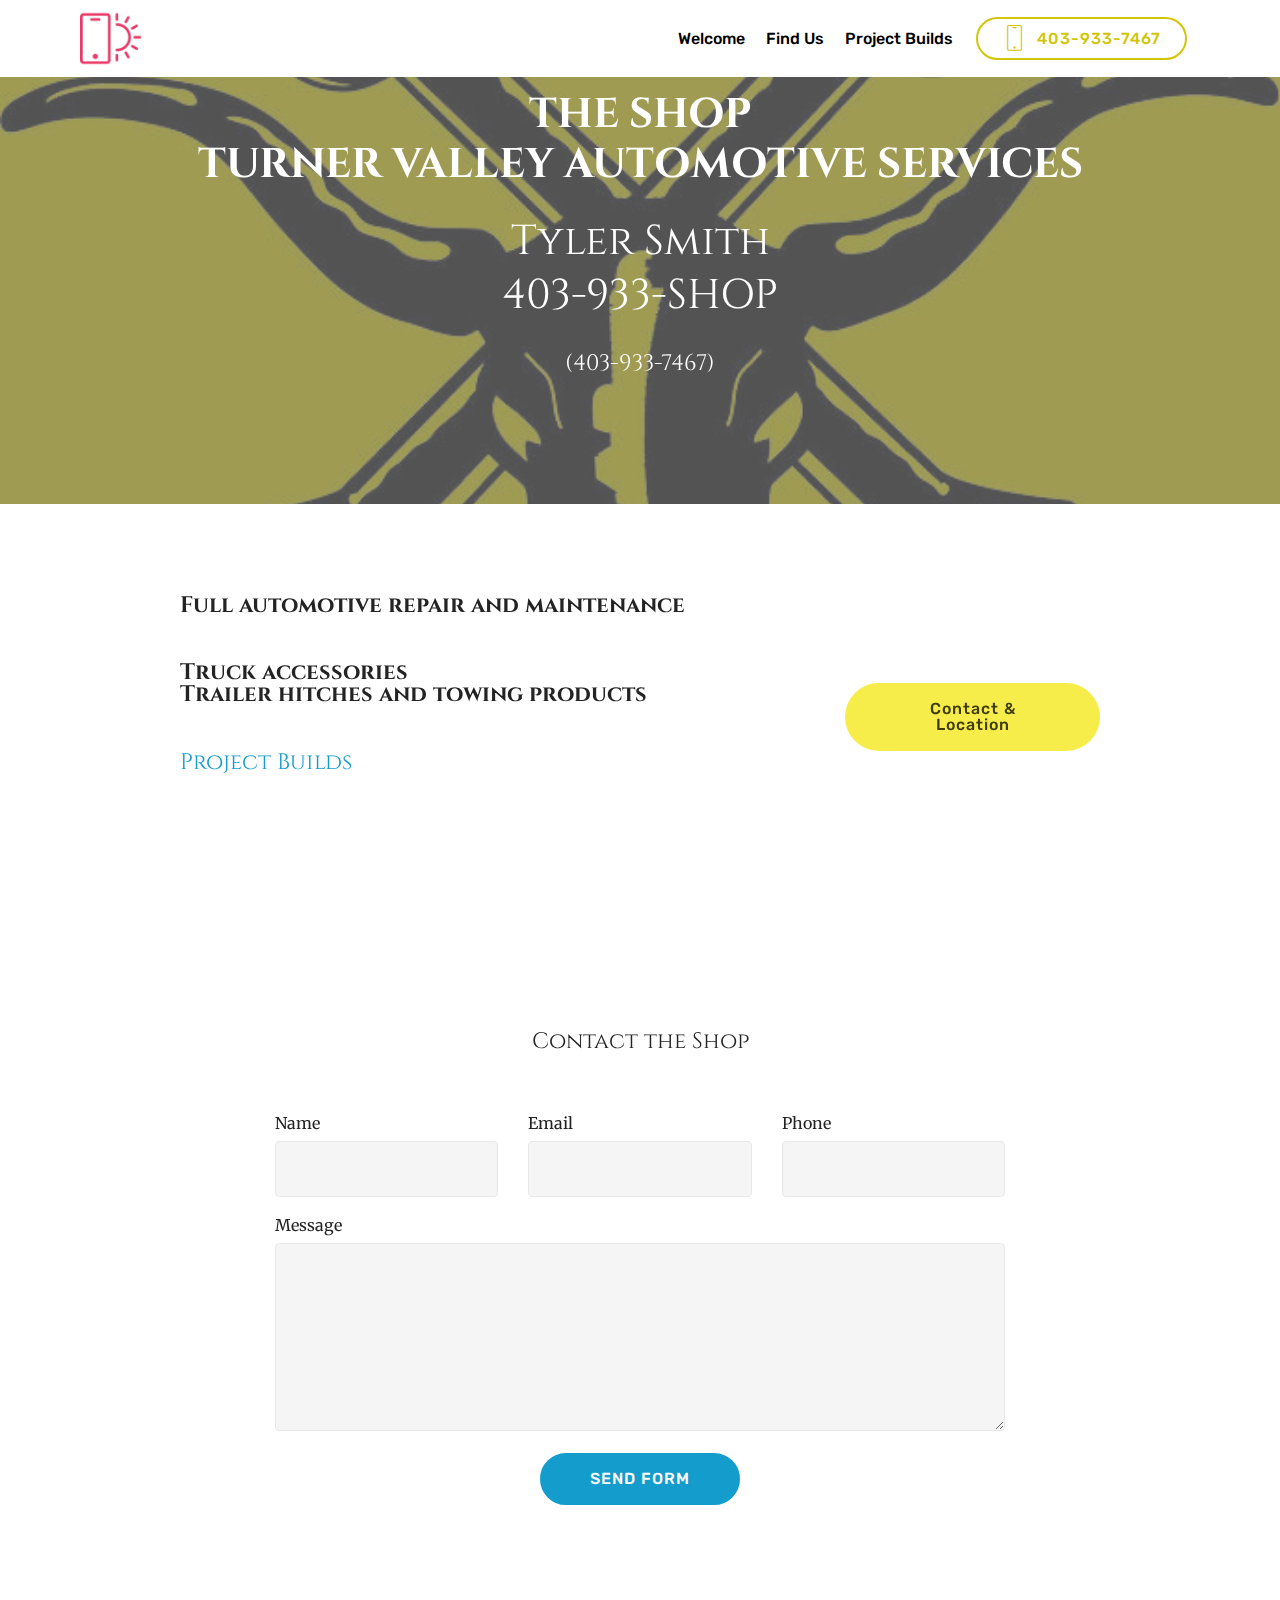
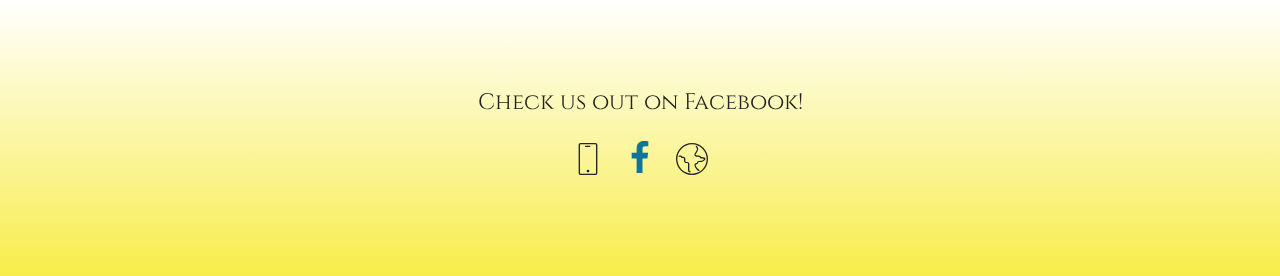
<file: index.html>
<!DOCTYPE html>
<html  >
<head>
  <!-- Site made with Mobirise Website Builder v4.10.10, https://mobirise.com -->
  <meta charset="UTF-8">
  <meta http-equiv="X-UA-Compatible" content="IE=edge">
  <meta name="generator" content="Mobirise v4.10.10, mobirise.com">
  <meta name="viewport" content="width=device-width, initial-scale=1, minimum-scale=1">
  <link rel="shortcut icon" href="assets/images/logo2.png" type="image/x-icon">
  <meta name="description" content="">
  
  <title>Home</title>
  <link rel="preload" as="style" href="assets/web/assets/mobirise-icons/mobirise-icons.css">
<link rel="stylesheet" href="assets/web/assets/mobirise-icons/mobirise-icons.css">
  <link rel="preload" as="style" href="assets/bootstrap/css/bootstrap.min.css">
<link rel="stylesheet" href="assets/bootstrap/css/bootstrap.min.css">
  <link rel="preload" as="style" href="assets/bootstrap/css/bootstrap-grid.min.css">
<link rel="stylesheet" href="assets/bootstrap/css/bootstrap-grid.min.css">
  <link rel="preload" as="style" href="assets/bootstrap/css/bootstrap-reboot.min.css">
<link rel="stylesheet" href="assets/bootstrap/css/bootstrap-reboot.min.css">
  <link rel="stylesheet" href="assets/socicon/css/styles.css">
  <link rel="stylesheet" href="assets/dropdown/css/style.css">
  <link rel="stylesheet" href="assets/tether/tether.min.css">
  <link rel="stylesheet" href="assets/theme/css/style.css">
  <link rel="preload" as="style" href="assets/mobirise/css/mbr-additional.css"><link rel="stylesheet" href="assets/mobirise/css/mbr-additional.css" type="text/css">
  
  
  
</head>
<body>
  <section class="menu cid-rBYITVgMT2" once="menu" id="menu2-5">

    

    <nav class="navbar navbar-expand beta-menu navbar-dropdown align-items-center navbar-fixed-top navbar-toggleable-sm">
        <button class="navbar-toggler navbar-toggler-right" type="button" data-toggle="collapse" data-target="#navbarSupportedContent" aria-controls="navbarSupportedContent" aria-expanded="false" aria-label="Toggle navigation">
            <div class="hamburger">
                <span></span>
                <span></span>
                <span></span>
                <span></span>
            </div>
        </button>
        <div class="menu-logo">
            <div class="navbar-brand">
                <span class="navbar-logo">
                    <a href="https://mobirise.co">
                        <img src="assets/images/logo2.png" alt="Mobirise" style="height: 3.8rem;">
                    </a>
                </span>
                
            </div>
        </div>
        <div class="collapse navbar-collapse" id="navbarSupportedContent">
            <ul class="navbar-nav nav-dropdown" data-app-modern-menu="true"><li class="nav-item"><a class="nav-link link text-black display-4" href="index.html">Welcome</a></li><li class="nav-item">
                    <a class="nav-link link text-black display-4" href="page2.html">Find Us</a>
                </li><li class="nav-item">
                    <a class="nav-link link text-black display-4" href="page1.html">
                        Project Builds</a>
                </li></ul>
            <div class="navbar-buttons mbr-section-btn"><a class="btn btn-sm btn-success-outline display-4" href="tel:403-933-7467">
                    <span class="btn-icon mbri-mobile mbr-iconfont mbr-iconfont-btn">
                    </span>403-933-7467</a></div>
        </div>
    </nav>
</section>

<section class="engine"><a href="https://mobirise.info/a">online web builder</a></section><section class="header1 cid-rBYAEVE9Mz mbr-parallax-background" id="header1-1">

    

    <div class="mbr-overlay" style="opacity: 0.7; background-color: rgb(118, 118, 118);">
    </div>

    <div class="container">
        <div class="row justify-content-md-center">
            <div class="mbr-white col-md-10">
                <h1 class="mbr-section-title align-center mbr-bold pb-3 mbr-fonts-style display-1">
                    THE SHOP <br>TURNER VALLEY AUTOMOTIVE SERVICES</h1>
                <h3 class="mbr-section-subtitle align-center mbr-light pb-3 mbr-fonts-style display-1">Tyler Smith<br>403-933-SHOP</h3>
                <p class="mbr-text align-center pb-3 mbr-fonts-style display-2">(403-933-7467)</p>
                
            </div>
        </div>
    </div>

</section>

<section class="mbr-section info1 cid-rBYBSDeVLi" id="info1-2">

    

    
    <div class="container">
        <div class="row justify-content-center content-row">
            <div class="media-container-column title col-12 col-lg-7 col-md-6">
                
                <h2 class="align-left mbr-bold mbr-fonts-style display-2">Full automotive repair and maintenance<br><br><br>Truck accessories
<div>
</div><div>
</div><div>Trailer hitches and towing products<br>
<div>
</div><div><br></div><br><div><a href="page1.html">Project Builds</a></div><div><br></div><br><div><br></div></div></h2>
            </div>
            <div class="media-container-column col-12 col-lg-3 col-md-4">
                <div class="mbr-section-btn align-right py-4"><a class="btn btn-success display-4" href="page2.html">Contact &amp; Location</a></div>
            </div>
        </div>
    </div>
</section>

<section class="mbr-section form1 cid-rBYBTRG5U3" id="form1-3">

    

    
    <div class="container">
        <div class="row justify-content-center">
            <div class="title col-12 col-lg-8">
                <h2 class="mbr-section-title align-center pb-3 mbr-fonts-style display-2">Contact the Shop</h2>
                
            </div>
        </div>
    </div>
    <div class="container">
        <div class="row justify-content-center">
            <div class="media-container-column col-lg-8" data-form-type="formoid">
                <!---Formbuilder Form--->
                <form action="https://mobirise.com/" method="POST" class="mbr-form form-with-styler" data-form-title="Mobirise Form"><input type="hidden" name="email" data-form-email="true" value="p1bLJwzI6HCBfjnPBMy4YH6utw9VJ4pyjtnLkeOUbNqWw65NCvs45EtvUHT8jHMX5+ZySM5+MRibbeviTZAC40DUWFafPZgdMctdp+/ApvxUzh0NKI0qIa8XTa6PNHnW">
                    <div class="row">
                        <div hidden="hidden" data-form-alert="" class="alert alert-success col-12">Thank you. We will get back to you!</div>
                        <div hidden="hidden" data-form-alert-danger="" class="alert alert-danger col-12">
                        </div>
                    </div>
                    <div class="dragArea row">
                        <div class="col-md-4  form-group" data-for="name">
                            <label for="name-form1-3" class="form-control-label mbr-fonts-style display-7">Name</label>
                            <input type="text" name="name" data-form-field="Name" required="required" class="form-control display-7" id="name-form1-3">
                        </div>
                        <div class="col-md-4  form-group" data-for="email">
                            <label for="email-form1-3" class="form-control-label mbr-fonts-style display-7">Email</label>
                            <input type="email" name="email" data-form-field="Email" required="required" class="form-control display-7" id="email-form1-3">
                        </div>
                        <div data-for="phone" class="col-md-4  form-group">
                            <label for="phone-form1-3" class="form-control-label mbr-fonts-style display-7">Phone</label>
                            <input type="tel" name="phone" data-form-field="Phone" class="form-control display-7" id="phone-form1-3">
                        </div>
                        <div data-for="message" class="col-md-12 form-group">
                            <label for="message-form1-3" class="form-control-label mbr-fonts-style display-7">Message</label>
                            <textarea name="message" data-form-field="Message" class="form-control display-7" id="message-form1-3"></textarea>
                        </div>
                        <div class="col-md-12 input-group-btn align-center">
                            <button type="submit" class="btn btn-primary btn-form display-4">SEND FORM</button>
                        </div>
                    </div>
                </form><!---Formbuilder Form--->
            </div>
        </div>
    </div>
</section>

<section class="cid-rBYQJZDOe6" id="social-buttons2-c">

    

    

    <div class="container">
        <div class="media-container-row">
            <div class="col-md-8 align-center">
                <h2 class="pb-3 mbr-fonts-style display-2">
                    Check us out on Facebook!</h2>
                <div class="social-list pl-0 mb-0">
                    <a href="tel:4039337467">
                        <span class="px-2 mbr-iconfont mbr-iconfont-social mbri-mobile" style="color: rgb(35, 35, 35); fill: rgb(35, 35, 35);"></span>
                    </a>
                    <a href="https://www.facebook.com/theshopturnervalley" target="_blank">
                        <span class="px-2 mbr-iconfont mbr-iconfont-social socicon-facebook socicon" style="color: rgb(15, 118, 153); fill: rgb(15, 118, 153);"></span>
                    </a>
                    <a href="page2.html">
                        <span class="px-2 mbr-iconfont mbr-iconfont-social mbri-globe" style="color: rgb(35, 35, 35); fill: rgb(35, 35, 35);"></span>
                    </a>
                    <a href="https://www.youtube.com/c/mobirise" target="_blank">
                        
                    </a>
                    <a href="https://www.behance.net/Mobirise" target="_blank">
                        
                    </a>
                </div>
            </div>
        </div>
    </div>
</section>


  <script src="assets/web/assets/jquery/jquery.min.js"></script>
  <script src="assets/popper/popper.min.js"></script>
  <script src="assets/bootstrap/js/bootstrap.min.js"></script>
  <script async src="assets/smoothscroll/smooth-scroll.js"></script>
  <script async src="assets/parallax/jarallax.min.js"></script>
  <script async src="assets/dropdown/js/nav-dropdown.js"></script>
  <script async src="assets/dropdown/js/navbar-dropdown.js"></script>
  <script async src="assets/touchswipe/jquery.touch-swipe.min.js"></script>
  <script async src="assets/sociallikes/social-likes.js"></script>
  <script async src="assets/tether/tether.min.js"></script>
  <script async src="assets/theme/js/script.js"></script>
  <script async src="assets/formoid/formoid.min.js"></script>
  
  
</body>
</html>
</file>
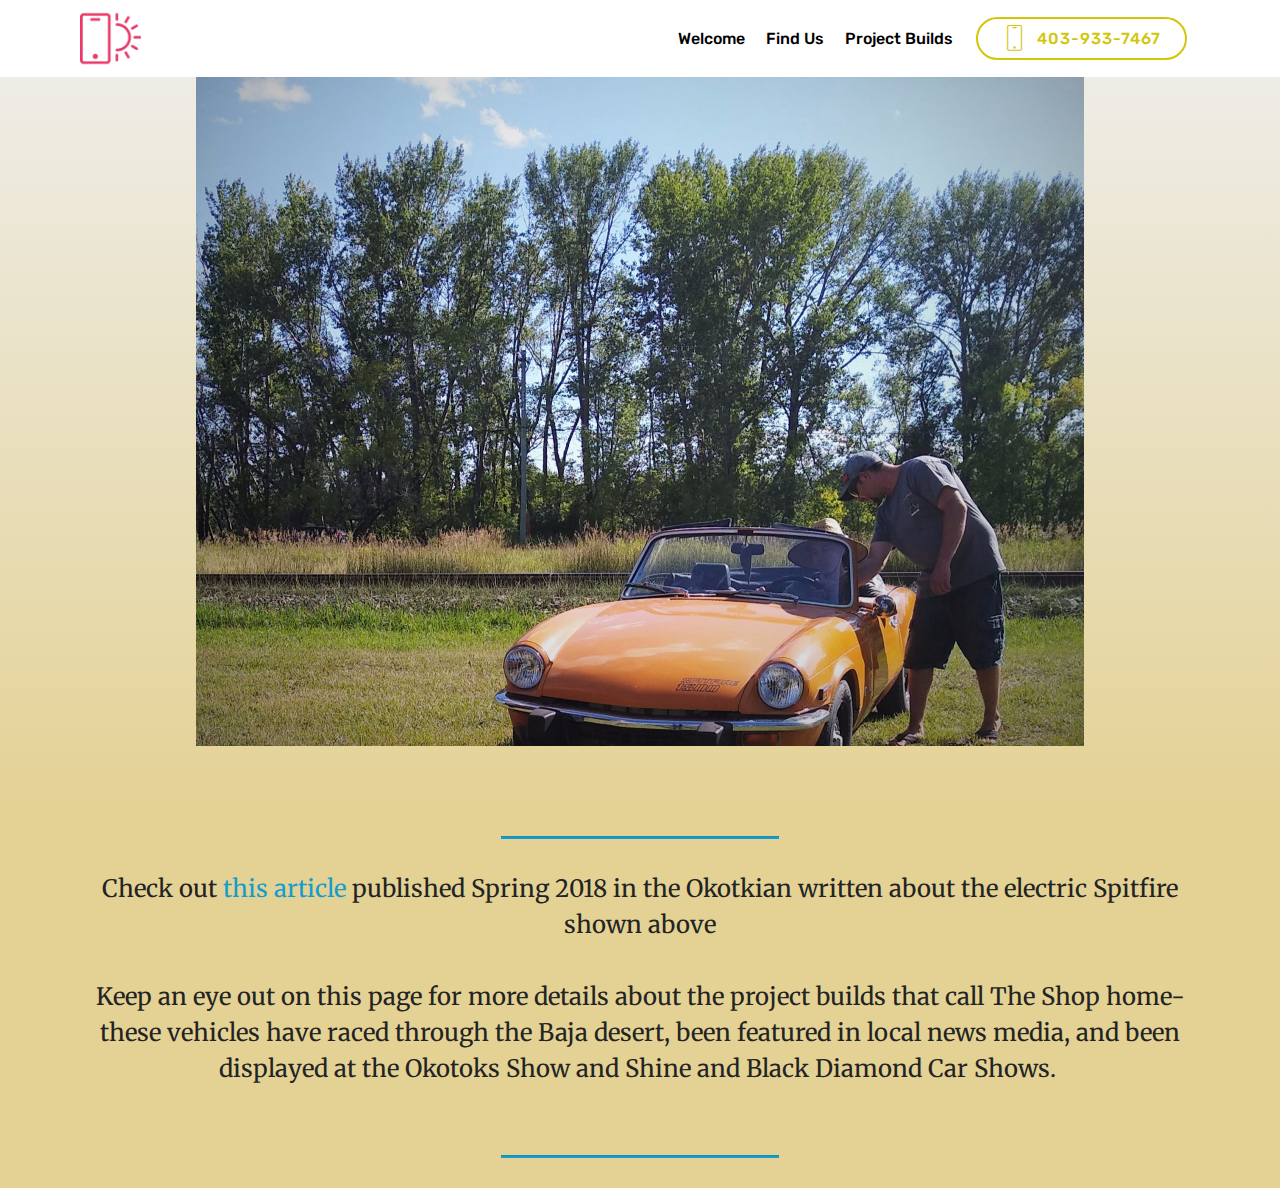
<file: page1.html>
<!DOCTYPE html>
<html  >
<head>
  <!-- Site made with Mobirise Website Builder v4.10.10, https://mobirise.com -->
  <meta charset="UTF-8">
  <meta http-equiv="X-UA-Compatible" content="IE=edge">
  <meta name="generator" content="Mobirise v4.10.10, mobirise.com">
  <meta name="viewport" content="width=device-width, initial-scale=1, minimum-scale=1">
  <link rel="shortcut icon" href="assets/images/logo2.png" type="image/x-icon">
  <meta name="description" content="Site Maker Description">
  
  <title>Project Vehicles</title>
  <link rel="preload" as="style" href="assets/web/assets/mobirise-icons/mobirise-icons.css">
<link rel="stylesheet" href="assets/web/assets/mobirise-icons/mobirise-icons.css">
  <link rel="preload" as="style" href="assets/bootstrap/css/bootstrap.min.css">
<link rel="stylesheet" href="assets/bootstrap/css/bootstrap.min.css">
  <link rel="preload" as="style" href="assets/bootstrap/css/bootstrap-grid.min.css">
<link rel="stylesheet" href="assets/bootstrap/css/bootstrap-grid.min.css">
  <link rel="preload" as="style" href="assets/bootstrap/css/bootstrap-reboot.min.css">
<link rel="stylesheet" href="assets/bootstrap/css/bootstrap-reboot.min.css">
  <link rel="stylesheet" href="assets/tether/tether.min.css">
  <link rel="stylesheet" href="assets/dropdown/css/style.css">
  <link rel="stylesheet" href="assets/theme/css/style.css">
  <link rel="preload" as="style" href="assets/mobirise/css/mbr-additional.css"><link rel="stylesheet" href="assets/mobirise/css/mbr-additional.css" type="text/css">
  
  
  
</head>
<body>
  <section class="menu cid-rBYITVgMT2" once="menu" id="menu2-5">

    

    <nav class="navbar navbar-expand beta-menu navbar-dropdown align-items-center navbar-fixed-top navbar-toggleable-sm">
        <button class="navbar-toggler navbar-toggler-right" type="button" data-toggle="collapse" data-target="#navbarSupportedContent" aria-controls="navbarSupportedContent" aria-expanded="false" aria-label="Toggle navigation">
            <div class="hamburger">
                <span></span>
                <span></span>
                <span></span>
                <span></span>
            </div>
        </button>
        <div class="menu-logo">
            <div class="navbar-brand">
                <span class="navbar-logo">
                    <a href="https://mobirise.co">
                        <img src="assets/images/logo2.png" alt="Mobirise" style="height: 3.8rem;">
                    </a>
                </span>
                
            </div>
        </div>
        <div class="collapse navbar-collapse" id="navbarSupportedContent">
            <ul class="navbar-nav nav-dropdown" data-app-modern-menu="true"><li class="nav-item"><a class="nav-link link text-black display-4" href="index.html">Welcome</a></li><li class="nav-item">
                    <a class="nav-link link text-black display-4" href="page2.html">Find Us</a>
                </li><li class="nav-item">
                    <a class="nav-link link text-black display-4" href="page1.html">
                        Project Builds</a>
                </li></ul>
            <div class="navbar-buttons mbr-section-btn"><a class="btn btn-sm btn-success-outline display-4" href="tel:403-933-7467">
                    <span class="btn-icon mbri-mobile mbr-iconfont mbr-iconfont-btn">
                    </span>403-933-7467</a></div>
        </div>
    </nav>
</section>

<section class="engine"><a href="https://mobirise.info/j">website templates</a></section><section class="cid-rBYGfIAaTC" id="image3-4">

    

    <figure class="mbr-figure container">
            <div class="image-block" style="width: 80%;">
                <a href="assets/files/Okotokian%20Spring%202018%20edition%20Koko%20article.pdf"><img src="assets/images/img-20190818-163537783-2-1776x1557.jpeg" width="1400" alt="Okotokian Spring 2018 Article" title=""></a>
                <figcaption class="mbr-figure-caption mbr-figure-caption-over">
                    <div class="container pb-5 mbr-white align-center mbr-fonts-style display-2"><p><br></p><p>&nbsp;</p></div>
                </figcaption>
            </div>
    </figure>
</section>

<section class="mbr-section article content9 cid-rBYPeLe1SG" id="content9-a">
    
     

    <div class="container">
        <div class="inner-container" style="width: 100%;">
            <hr class="line" style="width: 25%;">
            <div class="section-text align-center mbr-fonts-style display-5">Check out <a href="assets/files/Okotokian Spring 2018 edition Koko article.pdf">this article</a>&nbsp;published Spring 2018 in the Okotkian written about the electric Spitfire shown above<br><br>Keep an eye out on this page for more details about the project builds that call The Shop home- these vehicles have raced through the Baja desert, been featured in local news media, and been displayed at the Okotoks Show and Shine and Black Diamond Car Shows.&nbsp;<br><br></div>
            <hr class="line" style="width: 25%;">
        </div>
        </div>
</section>


  <script src="assets/web/assets/jquery/jquery.min.js"></script>
  <script src="assets/popper/popper.min.js"></script>
  <script src="assets/bootstrap/js/bootstrap.min.js"></script>
  <script async src="assets/tether/tether.min.js"></script>
  <script async src="assets/smoothscroll/smooth-scroll.js"></script>
  <script async src="assets/dropdown/js/nav-dropdown.js"></script>
  <script async src="assets/dropdown/js/navbar-dropdown.js"></script>
  <script async src="assets/touchswipe/jquery.touch-swipe.min.js"></script>
  <script async src="assets/theme/js/script.js"></script>
  
  
</body>
</html>
</file>
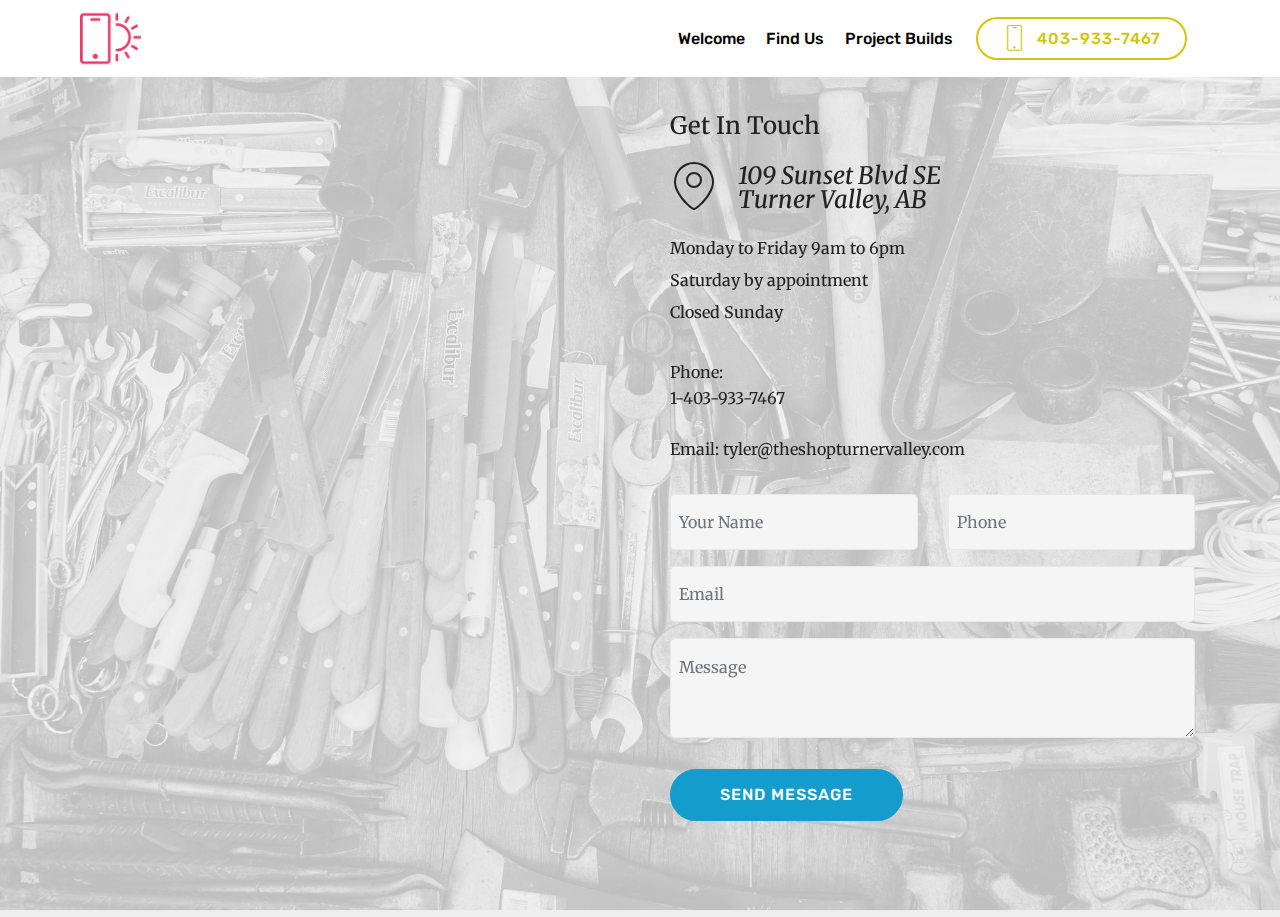
<file: page2.html>
<!DOCTYPE html>
<html  >
<head>
  <!-- Site made with Mobirise Website Builder v4.10.10, https://mobirise.com -->
  <meta charset="UTF-8">
  <meta http-equiv="X-UA-Compatible" content="IE=edge">
  <meta name="generator" content="Mobirise v4.10.10, mobirise.com">
  <meta name="viewport" content="width=device-width, initial-scale=1, minimum-scale=1">
  <link rel="shortcut icon" href="assets/images/logo2.png" type="image/x-icon">
  <meta name="description" content="Web Builder Description">
  
  <title>Contact</title>
  <link rel="preload" as="style" href="assets/web/assets/mobirise-icons/mobirise-icons.css">
<link rel="stylesheet" href="assets/web/assets/mobirise-icons/mobirise-icons.css">
  <link rel="preload" as="style" href="assets/bootstrap/css/bootstrap.min.css">
<link rel="stylesheet" href="assets/bootstrap/css/bootstrap.min.css">
  <link rel="preload" as="style" href="assets/bootstrap/css/bootstrap-grid.min.css">
<link rel="stylesheet" href="assets/bootstrap/css/bootstrap-grid.min.css">
  <link rel="preload" as="style" href="assets/bootstrap/css/bootstrap-reboot.min.css">
<link rel="stylesheet" href="assets/bootstrap/css/bootstrap-reboot.min.css">
  <link rel="stylesheet" href="assets/tether/tether.min.css">
  <link rel="stylesheet" href="assets/dropdown/css/style.css">
  <link rel="stylesheet" href="assets/theme/css/style.css">
  <link rel="preload" as="style" href="assets/mobirise/css/mbr-additional.css"><link rel="stylesheet" href="assets/mobirise/css/mbr-additional.css" type="text/css">
  
  
  
</head>
<body>
  <section class="menu cid-rBYITVgMT2" once="menu" id="menu2-6">

    

    <nav class="navbar navbar-expand beta-menu navbar-dropdown align-items-center navbar-fixed-top navbar-toggleable-sm">
        <button class="navbar-toggler navbar-toggler-right" type="button" data-toggle="collapse" data-target="#navbarSupportedContent" aria-controls="navbarSupportedContent" aria-expanded="false" aria-label="Toggle navigation">
            <div class="hamburger">
                <span></span>
                <span></span>
                <span></span>
                <span></span>
            </div>
        </button>
        <div class="menu-logo">
            <div class="navbar-brand">
                <span class="navbar-logo">
                    <a href="https://mobirise.co">
                        <img src="assets/images/logo2.png" alt="Mobirise" style="height: 3.8rem;">
                    </a>
                </span>
                
            </div>
        </div>
        <div class="collapse navbar-collapse" id="navbarSupportedContent">
            <ul class="navbar-nav nav-dropdown" data-app-modern-menu="true"><li class="nav-item"><a class="nav-link link text-black display-4" href="index.html">Welcome</a></li><li class="nav-item">
                    <a class="nav-link link text-black display-4" href="page2.html">Find Us</a>
                </li><li class="nav-item">
                    <a class="nav-link link text-black display-4" href="page1.html">
                        Project Builds</a>
                </li></ul>
            <div class="navbar-buttons mbr-section-btn"><a class="btn btn-sm btn-success-outline display-4" href="tel:403-933-7467">
                    <span class="btn-icon mbri-mobile mbr-iconfont mbr-iconfont-btn">
                    </span>403-933-7467</a></div>
        </div>
    </nav>
</section>

<section class="engine"><a href="https://mobirise.info/w">html5 templates</a></section><section class="mbr-section form4 cid-rBYK3UcSBb mbr-parallax-background" id="form4-7">

    

    <div class="mbr-overlay" style="opacity: 0.8; background-color: rgb(239, 239, 239);">
    </div>
    <div class="container">
        <div class="row">
            <div class="col-md-6">
                <div class="google-map"><iframe frameborder="0" style="border:0" src="https://www.google.com/maps/embed/v1/place?key=AIzaSyCy9r70T3NYf3PhvVflTo0_zdif2_IoIYs&amp;q=place_id:EjUxMDkgU3Vuc2V0IEJsdmQgU0UsIFR1cm5lciBWYWxsZXksIEFCIFQwTCAyQTAsIENhbmFkYSIaEhgKFAoSCSd9XlFipXFTEdt4xMzoZJiOEG0" allowfullscreen=""></iframe></div>
            </div>
            <div class="col-md-6">
                <h2 class="pb-3 align-left mbr-fonts-style display-5">
                    <br>Get In Touch</h2>
                <div>
                    <div class="icon-block pb-3 align-left">
                        <span class="icon-block__icon">
                            <span class="mbr-iconfont mbri-pin"></span>
                        </span>
                        <h4 class="icon-block__title align-left mbr-fonts-style display-5">
                            109 Sunset Blvd SE<br>Turner Valley, AB<br></h4>
                    </div>
                    <div class="icon-contacts pb-3">
                        <h5 class="align-left mbr-fonts-style display-7">Monday to Friday 9am to 6pm<br><br>
<div>
</div><div>Saturday by appointment
</div><div>
</div><div><br></div><div>Closed Sunday</div><br><div><br></div></h5>
                        <p class="mbr-text align-left mbr-fonts-style display-7">
                            Phone:<br> 1-403-933-7467<br>
                            <br>Email: tyler@theshopturnervalley.com
                        </p>
                    </div>
                </div>
                <div data-form-type="formoid">
                    <!---Formbuilder Form--->
                    <form action="https://mobirise.com/" method="POST" class="mbr-form form-with-styler" data-form-title="Mobirise Form"><input type="hidden" name="email" data-form-email="true" value="H4GRMUhLsc72kecXOqC/6yS2K/X9H+bHEU7RiKR50027B5rzqUJY3PzC6pJCXAX10jzUHxaLTjx4U8kpn6GOK1s7qw10TkxZCxcOW+l8tEQutt135EVGfqcv78zMaNXo">
                        <div class="row">
                            <div hidden="hidden" data-form-alert="" class="alert alert-success col-12">Thanks for getting in touch!</div>
                            <div hidden="hidden" data-form-alert-danger="" class="alert alert-danger col-12">
                            </div>
                        </div>
                        <div class="dragArea row">
                            <div class="col-md-6  form-group" data-for="name">
                                <input type="text" name="name" placeholder="Your Name" data-form-field="Name" required="required" class="form-control input display-7" id="name-form4-7">
                            </div>
                            <div class="col-md-6  form-group" data-for="phone">
                                <input type="text" name="phone" placeholder="Phone" data-form-field="Phone" required="required" class="form-control input display-7" id="phone-form4-7">
                            </div>
                            <div data-for="email" class="col-md-12  form-group">
                                <input type="text" name="email" placeholder="Email" data-form-field="Email" class="form-control input display-7" required="required" id="email-form4-7">
                            </div>
                            <div data-for="message" class="col-md-12  form-group">
                                <textarea name="message" placeholder="Message" data-form-field="Message" class="form-control input display-7" id="message-form4-7"></textarea>
                            </div>
                            <div class="col-md-12 input-group-btn  mt-2 align-center">
                                <button type="submit" class="btn btn-primary btn-form display-4">SEND MESSAGE</button>
                            </div>
                        </div>
                    </form><!---Formbuilder Form--->
                </div>
            </div>
        </div>
    </div>
</section>


  <script src="assets/web/assets/jquery/jquery.min.js"></script>
  <script src="assets/popper/popper.min.js"></script>
  <script src="assets/bootstrap/js/bootstrap.min.js"></script>
  <script async src="assets/smoothscroll/smooth-scroll.js"></script>
  <script async src="assets/tether/tether.min.js"></script>
  <script async src="assets/dropdown/js/nav-dropdown.js"></script>
  <script async src="assets/dropdown/js/navbar-dropdown.js"></script>
  <script async src="assets/touchswipe/jquery.touch-swipe.min.js"></script>
  <script async src="assets/parallax/jarallax.min.js"></script>
  <script async src="assets/theme/js/script.js"></script>
  <script async src="assets/formoid/formoid.min.js"></script>
  
  
</body>
</html>
</file>
<file: assets/web/assets/mobirise-icons/mobirise-icons.css>
@font-face {
  font-family: 'MobiriseIcons';
  src:  url('mobirise-icons.eot?spat4u');
  src:  url('mobirise-icons.eot?spat4u#iefix') format('embedded-opentype'),
    url('mobirise-icons.ttf?spat4u') format('truetype'),
    url('mobirise-icons.woff?spat4u') format('woff'),
    url('mobirise-icons.svg?spat4u#MobiriseIcons') format('svg');
  font-weight: normal;
  font-style: normal;
  font-display: swap;
}

[class^="mbri-"], [class*=" mbri-"] {
  /* use !important to prevent issues with browser extensions that change fonts */
  font-family: MobiriseIcons !important;
  speak: none;
  font-style: normal;
  font-weight: normal;
  font-variant: normal;
  text-transform: none;
  line-height: 1;

  /* Better Font Rendering =========== */
  -webkit-font-smoothing: antialiased;
  -moz-osx-font-smoothing: grayscale;
}

.mbri-add-submenu:before {
  content: "\e900";
}
.mbri-alert:before {
  content: "\e901";
}
.mbri-align-center:before {
  content: "\e902";
}
.mbri-align-justify:before {
  content: "\e903";
}
.mbri-align-left:before {
  content: "\e904";
}
.mbri-align-right:before {
  content: "\e905";
}
.mbri-android:before {
  content: "\e906";
}
.mbri-apple:before {
  content: "\e907";
}
.mbri-arrow-down:before {
  content: "\e908";
}
.mbri-arrow-next:before {
  content: "\e909";
}
.mbri-arrow-prev:before {
  content: "\e90a";
}
.mbri-arrow-up:before {
  content: "\e90b";
}
.mbri-bold:before {
  content: "\e90c";
}
.mbri-bookmark:before {
  content: "\e90d";
}
.mbri-bootstrap:before {
  content: "\e90e";
}
.mbri-briefcase:before {
  content: "\e90f";
}
.mbri-browse:before {
  content: "\e910";
}
.mbri-bulleted-list:before {
  content: "\e911";
}
.mbri-calendar:before {
  content: "\e912";
}
.mbri-camera:before {
  content: "\e913";
}
.mbri-cart-add:before {
  content: "\e914";
}
.mbri-cart-full:before {
  content: "\e915";
}
.mbri-cash:before {
  content: "\e916";
}
.mbri-change-style:before {
  content: "\e917";
}
.mbri-chat:before {
  content: "\e918";
}
.mbri-clock:before {
  content: "\e919";
}
.mbri-close:before {
  content: "\e91a";
}
.mbri-cloud:before {
  content: "\e91b";
}
.mbri-code:before {
  content: "\e91c";
}
.mbri-contact-form:before {
  content: "\e91d";
}
.mbri-credit-card:before {
  content: "\e91e";
}
.mbri-cursor-click:before {
  content: "\e91f";
}
.mbri-cust-feedback:before {
  content: "\e920";
}
.mbri-database:before {
  content: "\e921";
}
.mbri-delivery:before {
  content: "\e922";
}
.mbri-desktop:before {
  content: "\e923";
}
.mbri-devices:before {
  content: "\e924";
}
.mbri-down:before {
  content: "\e925";
}
.mbri-download:before {
  content: "\e989";
}
.mbri-drag-n-drop:before {
  content: "\e927";
}
.mbri-drag-n-drop2:before {
  content: "\e928";
}
.mbri-edit:before {
  content: "\e929";
}
.mbri-edit2:before {
  content: "\e92a";
}
.mbri-error:before {
  content: "\e92b";
}
.mbri-extension:before {
  content: "\e92c";
}
.mbri-features:before {
  content: "\e92d";
}
.mbri-file:before {
  content: "\e92e";
}
.mbri-flag:before {
  content: "\e92f";
}
.mbri-folder:before {
  content: "\e930";
}
.mbri-gift:before {
  content: "\e931";
}
.mbri-github:before {
  content: "\e932";
}
.mbri-globe:before {
  content: "\e933";
}
.mbri-globe-2:before {
  content: "\e934";
}
.mbri-growing-chart:before {
  content: "\e935";
}
.mbri-hearth:before {
  content: "\e936";
}
.mbri-help:before {
  content: "\e937";
}
.mbri-home:before {
  content: "\e938";
}
.mbri-hot-cup:before {
  content: "\e939";
}
.mbri-idea:before {
  content: "\e93a";
}
.mbri-image-gallery:before {
  content: "\e93b";
}
.mbri-image-slider:before {
  content: "\e93c";
}
.mbri-info:before {
  content: "\e93d";
}
.mbri-italic:before {
  content: "\e93e";
}
.mbri-key:before {
  content: "\e93f";
}
.mbri-laptop:before {
  content: "\e940";
}
.mbri-layers:before {
  content: "\e941";
}
.mbri-left-right:before {
  content: "\e942";
}
.mbri-left:before {
  content: "\e943";
}
.mbri-letter:before {
  content: "\e944";
}
.mbri-like:before {
  content: "\e945";
}
.mbri-link:before {
  content: "\e946";
}
.mbri-lock:before {
  content: "\e947";
}
.mbri-login:before {
  content: "\e948";
}
.mbri-logout:before {
  content: "\e949";
}
.mbri-magic-stick:before {
  content: "\e94a";
}
.mbri-map-pin:before {
  content: "\e94b";
}
.mbri-menu:before {
  content: "\e94c";
}
.mbri-mobile:before {
  content: "\e94d";
}
.mbri-mobile2:before {
  content: "\e94e";
}
.mbri-mobirise:before {
  content: "\e94f";
}
.mbri-more-horizontal:before {
  content: "\e950";
}
.mbri-more-vertical:before {
  content: "\e951";
}
.mbri-music:before {
  content: "\e952";
}
.mbri-new-file:before {
  content: "\e953";
}
.mbri-numbered-list:before {
  content: "\e954";
}
.mbri-opened-folder:before {
  content: "\e955";
}
.mbri-pages:before {
  content: "\e956";
}
.mbri-paper-plane:before {
  content: "\e957";
}
.mbri-paperclip:before {
  content: "\e958";
}
.mbri-photo:before {
  content: "\e959";
}
.mbri-photos:before {
  content: "\e95a";
}
.mbri-pin:before {
  content: "\e95b";
}
.mbri-play:before {
  content: "\e95c";
}
.mbri-plus:before {
  content: "\e95d";
}
.mbri-preview:before {
  content: "\e95e";
}
.mbri-print:before {
  content: "\e95f";
}
.mbri-protect:before {
  content: "\e960";
}
.mbri-question:before {
  content: "\e961";
}
.mbri-quote-left:before {
  content: "\e962";
}
.mbri-quote-right:before {
  content: "\e963";
}
.mbri-refresh:before {
  content: "\e964";
}
.mbri-responsive:before {
  content: "\e965";
}
.mbri-right:before {
  content: "\e966";
}
.mbri-rocket:before {
  content: "\e967";
}
.mbri-sad-face:before {
  content: "\e968";
}
.mbri-sale:before {
  content: "\e969";
}
.mbri-save:before {
  content: "\e96a";
}
.mbri-search:before {
  content: "\e96b";
}
.mbri-setting:before {
  content: "\e96c";
}
.mbri-setting2:before {
  content: "\e96d";
}
.mbri-setting3:before {
  content: "\e96e";
}
.mbri-share:before {
  content: "\e96f";
}
.mbri-shopping-bag:before {
  content: "\e970";
}
.mbri-shopping-basket:before {
  content: "\e971";
}
.mbri-shopping-cart:before {
  content: "\e972";
}
.mbri-sites:before {
  content: "\e973";
}
.mbri-smile-face:before {
  content: "\e974";
}
.mbri-speed:before {
  content: "\e975";
}
.mbri-star:before {
  content: "\e976";
}
.mbri-success:before {
  content: "\e977";
}
.mbri-sun:before {
  content: "\e978";
}
.mbri-sun2:before {
  content: "\e979";
}
.mbri-tablet:before {
  content: "\e97a";
}
.mbri-tablet-vertical:before {
  content: "\e97b";
}
.mbri-target:before {
  content: "\e97c";
}
.mbri-timer:before {
  content: "\e97d";
}
.mbri-to-ftp:before {
  content: "\e97e";
}
.mbri-to-local-drive:before {
  content: "\e97f";
}
.mbri-touch-swipe:before {
  content: "\e980";
}
.mbri-touch:before {
  content: "\e981";
}
.mbri-trash:before {
  content: "\e982";
}
.mbri-underline:before {
  content: "\e983";
}
.mbri-unlink:before {
  content: "\e984";
}
.mbri-unlock:before {
  content: "\e985";
}
.mbri-up-down:before {
  content: "\e986";
}
.mbri-up:before {
  content: "\e987";
}
.mbri-update:before {
  content: "\e988";
}
.mbri-upload:before {
 content: "\e926"; 
}
.mbri-user:before {
  content: "\e98a";
}
.mbri-user2:before {
  content: "\e98b";
}
.mbri-users:before {
  content: "\e98c";
}
.mbri-video:before {
  content: "\e98d";
}
.mbri-video-play:before {
  content: "\e98e";
}
.mbri-watch:before {
  content: "\e98f";
}
.mbri-website-theme:before {
  content: "\e990";
}
.mbri-wifi:before {
  content: "\e991";
}
.mbri-windows:before {
  content: "\e992";
}
.mbri-zoom-out:before {
  content: "\e993";
}
.mbri-redo:before {
  content: "\e994";
}
.mbri-undo:before {
  content: "\e995";
}
</file>
<file: assets/socicon/css/styles.css>
@charset "UTF-8";

@font-face {
  font-family: "socicon";
  src:url("../fonts/socicon.eot");
  src:url("../fonts/socicon.eot?#iefix") format("embedded-opentype"),
    url("../fonts/socicon.woff") format("woff"),
    url("../fonts/socicon.ttf") format("truetype"),
    url("../fonts/socicon.svg#socicon") format("svg");
  font-weight: normal;
  font-style: normal;
  font-display:swap;
}

[data-icon]:before {
  font-family: "socicon" !important;
  content: attr(data-icon);
  font-style: normal !important;
  font-weight: normal !important;
  font-variant: normal !important;
  text-transform: none !important;
  speak: none;
  line-height: 1;
  -webkit-font-smoothing: antialiased;
  -moz-osx-font-smoothing: grayscale;
}

[class^="socicon-"]:before,
[class*=" socicon-"]:before {
  font-family: "socicon" !important;
  font-style: normal !important;
  font-weight: normal !important;
  font-variant: normal !important;
  text-transform: none !important;
  speak: none;
  line-height: 1;
  -webkit-font-smoothing: antialiased;
  -moz-osx-font-smoothing: grayscale;
}

.socicon-modelmayhem:before {
  content: "\e000";
}
.socicon-mixcloud:before {
  content: "\e001";
}
.socicon-drupal:before {
  content: "\e002";
}
.socicon-swarm:before {
  content: "\e003";
}
.socicon-istock:before {
  content: "\e004";
}
.socicon-yammer:before {
  content: "\e005";
}
.socicon-ello:before {
  content: "\e006";
}
.socicon-stackoverflow:before {
  content: "\e007";
}
.socicon-persona:before {
  content: "\e008";
}
.socicon-triplej:before {
  content: "\e009";
}
.socicon-houzz:before {
  content: "\e00a";
}
.socicon-rss:before {
  content: "\e00b";
}
.socicon-paypal:before {
  content: "\e00c";
}
.socicon-odnoklassniki:before {
  content: "\e00d";
}
.socicon-airbnb:before {
  content: "\e00e";
}
.socicon-periscope:before {
  content: "\e00f";
}
.socicon-outlook:before {
  content: "\e010";
}
.socicon-coderwall:before {
  content: "\e011";
}
.socicon-tripadvisor:before {
  content: "\e012";
}
.socicon-appnet:before {
  content: "\e013";
}
.socicon-goodreads:before {
  content: "\e014";
}
.socicon-tripit:before {
  content: "\e015";
}
.socicon-lanyrd:before {
  content: "\e016";
}
.socicon-slideshare:before {
  content: "\e017";
}
.socicon-buffer:before {
  content: "\e018";
}
.socicon-disqus:before {
  content: "\e019";
}
.socicon-vkontakte:before {
  content: "\e01a";
}
.socicon-whatsapp:before {
  content: "\e01b";
}
.socicon-patreon:before {
  content: "\e01c";
}
.socicon-storehouse:before {
  content: "\e01d";
}
.socicon-pocket:before {
  content: "\e01e";
}
.socicon-mail:before {
  content: "\e01f";
}
.socicon-blogger:before {
  content: "\e020";
}
.socicon-technorati:before {
  content: "\e021";
}
.socicon-reddit:before {
  content: "\e022";
}
.socicon-dribbble:before {
  content: "\e023";
}
.socicon-stumbleupon:before {
  content: "\e024";
}
.socicon-digg:before {
  content: "\e025";
}
.socicon-envato:before {
  content: "\e026";
}
.socicon-behance:before {
  content: "\e027";
}
.socicon-delicious:before {
  content: "\e028";
}
.socicon-deviantart:before {
  content: "\e029";
}
.socicon-forrst:before {
  content: "\e02a";
}
.socicon-play:before {
  content: "\e02b";
}
.socicon-zerply:before {
  content: "\e02c";
}
.socicon-wikipedia:before {
  content: "\e02d";
}
.socicon-apple:before {
  content: "\e02e";
}
.socicon-flattr:before {
  content: "\e02f";
}
.socicon-github:before {
  content: "\e030";
}
.socicon-renren:before {
  content: "\e031";
}
.socicon-friendfeed:before {
  content: "\e032";
}
.socicon-newsvine:before {
  content: "\e033";
}
.socicon-identica:before {
  content: "\e034";
}
.socicon-bebo:before {
  content: "\e035";
}
.socicon-zynga:before {
  content: "\e036";
}
.socicon-steam:before {
  content: "\e037";
}
.socicon-xbox:before {
  content: "\e038";
}
.socicon-windows:before {
  content: "\e039";
}
.socicon-qq:before {
  content: "\e03a";
}
.socicon-douban:before {
  content: "\e03b";
}
.socicon-meetup:before {
  content: "\e03c";
}
.socicon-playstation:before {
  content: "\e03d";
}
.socicon-android:before {
  content: "\e03e";
}
.socicon-snapchat:before {
  content: "\e03f";
}
.socicon-twitter:before {
  content: "\e040";
}
.socicon-facebook:before {
  content: "\e041";
}
.socicon-googleplus:before {
  content: "\e042";
}
.socicon-pinterest:before {
  content: "\e043";
}
.socicon-foursquare:before {
  content: "\e044";
}
.socicon-yahoo:before {
  content: "\e045";
}
.socicon-skype:before {
  content: "\e046";
}
.socicon-yelp:before {
  content: "\e047";
}
.socicon-feedburner:before {
  content: "\e048";
}
.socicon-linkedin:before {
  content: "\e049";
}
.socicon-viadeo:before {
  content: "\e04a";
}
.socicon-xing:before {
  content: "\e04b";
}
.socicon-myspace:before {
  content: "\e04c";
}
.socicon-soundcloud:before {
  content: "\e04d";
}
.socicon-spotify:before {
  content: "\e04e";
}
.socicon-grooveshark:before {
  content: "\e04f";
}
.socicon-lastfm:before {
  content: "\e050";
}
.socicon-youtube:before {
  content: "\e051";
}
.socicon-vimeo:before {
  content: "\e052";
}
.socicon-dailymotion:before {
  content: "\e053";
}
.socicon-vine:before {
  content: "\e054";
}
.socicon-flickr:before {
  content: "\e055";
}
.socicon-500px:before {
  content: "\e056";
}
.socicon-wordpress:before {
  content: "\e058";
}
.socicon-tumblr:before {
  content: "\e059";
}
.socicon-twitch:before {
  content: "\e05a";
}
.socicon-8tracks:before {
  content: "\e05b";
}
.socicon-amazon:before {
  content: "\e05c";
}
.socicon-icq:before {
  content: "\e05d";
}
.socicon-smugmug:before {
  content: "\e05e";
}
.socicon-ravelry:before {
  content: "\e05f";
}
.socicon-weibo:before {
  content: "\e060";
}
.socicon-baidu:before {
  content: "\e061";
}
.socicon-angellist:before {
  content: "\e062";
}
.socicon-ebay:before {
  content: "\e063";
}
.socicon-imdb:before {
  content: "\e064";
}
.socicon-stayfriends:before {
  content: "\e065";
}
.socicon-residentadvisor:before {
  content: "\e066";
}
.socicon-google:before {
  content: "\e067";
}
.socicon-yandex:before {
  content: "\e068";
}
.socicon-sharethis:before {
  content: "\e069";
}
.socicon-bandcamp:before {
  content: "\e06a";
}
.socicon-itunes:before {
  content: "\e06b";
}
.socicon-deezer:before {
  content: "\e06c";
}
.socicon-telegram:before {
  content: "\e06e";
}
.socicon-openid:before {
  content: "\e06f";
}
.socicon-amplement:before {
  content: "\e070";
}
.socicon-viber:before {
  content: "\e071";
}
.socicon-zomato:before {
  content: "\e072";
}
.socicon-draugiem:before {
  content: "\e074";
}
.socicon-endomodo:before {
  content: "\e075";
}
.socicon-filmweb:before {
  content: "\e076";
}
.socicon-stackexchange:before {
  content: "\e077";
}
.socicon-wykop:before {
  content: "\e078";
}
.socicon-teamspeak:before {
  content: "\e079";
}
.socicon-teamviewer:before {
  content: "\e07a";
}
.socicon-ventrilo:before {
  content: "\e07b";
}
.socicon-younow:before {
  content: "\e07c";
}
.socicon-raidcall:before {
  content: "\e07d";
}
.socicon-mumble:before {
  content: "\e07e";
}
.socicon-medium:before {
  content: "\e06d";
}
.socicon-bebee:before {
  content: "\e07f";
}
.socicon-hitbox:before {
  content: "\e080";
}
.socicon-reverbnation:before {
  content: "\e081";
}
.socicon-formulr:before {
  content: "\e082";
}
.socicon-instagram:before {
  content: "\e057";
}
.socicon-battlenet:before {
  content: "\e083";
}
.socicon-chrome:before {
  content: "\e084";
}
.socicon-discord:before {
  content: "\e086";
}
.socicon-issuu:before {
  content: "\e087";
}
.socicon-macos:before {
  content: "\e088";
}
.socicon-firefox:before {
  content: "\e089";
}
.socicon-opera:before {
  content: "\e08d";
}
.socicon-keybase:before {
  content: "\e090";
}
.socicon-alliance:before {
  content: "\e091";
}
.socicon-livejournal:before {
  content: "\e092";
}
.socicon-googlephotos:before {
  content: "\e093";
}
.socicon-horde:before {
  content: "\e094";
}
.socicon-etsy:before {
  content: "\e095";
}
.socicon-zapier:before {
  content: "\e096";
}
.socicon-google-scholar:before {
  content: "\e097";
}
.socicon-researchgate:before {
  content: "\e098";
}
.socicon-wechat:before {
  content: "\e099";
}
.socicon-strava:before {
  content: "\e09a";
}
.socicon-line:before {
  content: "\e09b";
}
.socicon-lyft:before {
  content: "\e09c";
}
.socicon-uber:before {
  content: "\e09d";
}
.socicon-songkick:before {
  content: "\e09e";
}
.socicon-viewbug:before {
  content: "\e09f";
}
.socicon-googlegroups:before {
  content: "\e0a0";
}
.socicon-quora:before {
  content: "\e073";
}
.socicon-diablo:before {
  content: "\e085";
}
.socicon-blizzard:before {
  content: "\e0a1";
}
.socicon-hearthstone:before {
  content: "\e08b";
}
.socicon-heroes:before {
  content: "\e08a";
}
.socicon-overwatch:before {
  content: "\e08c";
}
.socicon-warcraft:before {
  content: "\e08e";
}
.socicon-starcraft:before {
  content: "\e08f";
}
.socicon-beam:before {
  content: "\e0a2";
}
.socicon-curse:before {
  content: "\e0a3";
}
.socicon-player:before {
  content: "\e0a4";
}
.socicon-streamjar:before {
  content: "\e0a5";
}
.socicon-nintendo:before {
  content: "\e0a6";
}
.socicon-hellocoton:before {
  content: "\e0a7";
}
</file>
<file: assets/dropdown/css/style.css>
.navbar-dropdown {
  left: 0;
  padding: 0;
  position: absolute;
  right: 0;
  top: 0;
  transition: all 0.45s ease;
  z-index: 1030;
  background: #282828; }
  .navbar-dropdown .navbar-logo {
    margin-right: 0.8rem;
    transition: margin 0.3s ease-in-out;
    vertical-align: middle; }
    .navbar-dropdown .navbar-logo img {
      height: 3.125rem;
      transition: all 0.3s ease-in-out; }
    .navbar-dropdown .navbar-logo.mbr-iconfont {
      font-size: 3.125rem;
      line-height: 3.125rem; }
  .navbar-dropdown .navbar-caption {
    font-weight: 700;
    white-space: normal;
    vertical-align: -4px;
    line-height: 3.125rem !important; }
    .navbar-dropdown .navbar-caption, .navbar-dropdown .navbar-caption:hover {
      color: inherit;
      text-decoration: none; }
  .navbar-dropdown .mbr-iconfont + .navbar-caption {
    vertical-align: -1px; }
  .navbar-dropdown.navbar-fixed-top {
    position: fixed; }
  .navbar-dropdown .navbar-brand span {
    vertical-align: -4px; }
  .navbar-dropdown.bg-color.transparent {
    background: none; }
  .navbar-dropdown.navbar-short .navbar-brand {
    padding: 0.625rem 0; }
    .navbar-dropdown.navbar-short .navbar-brand span {
      vertical-align: -1px; }
  .navbar-dropdown.navbar-short .navbar-caption {
    line-height: 2.375rem !important;
    vertical-align: -2px; }
  .navbar-dropdown.navbar-short .navbar-logo {
    margin-right: 0.5rem; }
    .navbar-dropdown.navbar-short .navbar-logo img {
      height: 2.375rem; }
    .navbar-dropdown.navbar-short .navbar-logo.mbr-iconfont {
      font-size: 2.375rem;
      line-height: 2.375rem; }
  .navbar-dropdown.navbar-short .mbr-table-cell {
    height: 3.625rem; }
  .navbar-dropdown .navbar-close {
    left: 0.6875rem;
    position: fixed;
    top: 0.75rem;
    z-index: 1000; }
  .navbar-dropdown .hamburger-icon {
    content: "";
    display: inline-block;
    vertical-align: middle;
    width: 16px;
    -webkit-box-shadow: 0 -6px 0 1px #282828,0 0 0 1px #282828,0 6px 0 1px #282828;
    -moz-box-shadow: 0 -6px 0 1px #282828,0 0 0 1px #282828,0 6px 0 1px #282828;
    box-shadow: 0 -6px 0 1px #282828,0 0 0 1px #282828,0 6px 0 1px #282828; }

.dropdown-menu .dropdown-toggle[data-toggle="dropdown-submenu"]::after {
  border-bottom: 0.35em solid transparent;
  border-left: 0.35em solid;
  border-right: 0;
  border-top: 0.35em solid transparent;
  margin-left: 0.3rem; }

.dropdown-menu .dropdown-item:focus {
  outline: 0; }

.nav-dropdown {
  font-size: 0.75rem;
  font-weight: 500;
  height: auto !important; }
  .nav-dropdown .nav-btn {
    padding-left: 1rem; }
  .nav-dropdown .link {
    margin: .667em 1.667em;
    font-weight: 500;
    padding: 0;
    transition: color .2s ease-in-out; }
    .nav-dropdown .link.dropdown-toggle {
      margin-right: 2.583em; }
      .nav-dropdown .link.dropdown-toggle::after {
        margin-left: .25rem;
        border-top: 0.35em solid;
        border-right: 0.35em solid transparent;
        border-left: 0.35em solid transparent;
        border-bottom: 0; }
      .nav-dropdown .link.dropdown-toggle[aria-expanded="true"] {
        margin: 0;
        padding: 0.667em 3.263em  0.667em 1.667em; }
  .nav-dropdown .link::after,
  .nav-dropdown .dropdown-item::after {
    color: inherit; }
  .nav-dropdown .btn {
    font-size: 0.75rem;
    font-weight: 700;
    letter-spacing: 0;
    margin-bottom: 0;
    padding-left: 1.25rem;
    padding-right: 1.25rem; }
  .nav-dropdown .dropdown-menu {
    border-radius: 0;
    border: 0;
    left: 0;
    margin: 0;
    padding-bottom: 1.25rem;
    padding-top: 1.25rem;
    position: relative; }
  .nav-dropdown .dropdown-submenu {
    margin-left: 0.125rem;
    top: 0; }
  .nav-dropdown .dropdown-item {
    font-weight: 500;
    line-height: 2;
    padding: 0.3846em 4.615em 0.3846em 1.5385em;
    position: relative;
    transition: color .2s ease-in-out, background-color .2s ease-in-out; }
    .nav-dropdown .dropdown-item::after {
      margin-top: -0.3077em;
      position: absolute;
      right: 1.1538em;
      top: 50%; }
    .nav-dropdown .dropdown-item:focus, .nav-dropdown .dropdown-item:hover {
      background: none; }

@media (max-width: 767px) {
  .nav-dropdown.navbar-toggleable-sm {
    bottom: 0;
    display: none;
    left: 0;
    overflow-x: hidden;
    position: fixed;
    top: 0;
    transform: translateX(-100%);
    -ms-transform: translateX(-100%);
    -webkit-transform: translateX(-100%);
    width: 18.75rem;
    z-index: 999; } }
.nav-dropdown.navbar-toggleable-xl {
  bottom: 0;
  display: none;
  left: 0;
  overflow-x: hidden;
  position: fixed;
  top: 0;
  transform: translateX(-100%);
  -ms-transform: translateX(-100%);
  -webkit-transform: translateX(-100%);
  width: 18.75rem;
  z-index: 999; }

.nav-dropdown-sm {
  display: block !important;
  overflow-x: hidden;
  overflow: auto;
  padding-top: 3.875rem; }
  .nav-dropdown-sm::after {
    content: "";
    display: block;
    height: 3rem;
    width: 100%; }
  .nav-dropdown-sm.collapse.in ~ .navbar-close {
    display: block !important; }
  .nav-dropdown-sm.collapsing, .nav-dropdown-sm.collapse.in {
    transform: translateX(0);
    -ms-transform: translateX(0);
    -webkit-transform: translateX(0);
    transition: all 0.25s ease-out;
    -webkit-transition: all 0.25s ease-out;
    background: #282828; }
  .nav-dropdown-sm.collapsing[aria-expanded="false"] {
    transform: translateX(-100%);
    -ms-transform: translateX(-100%);
    -webkit-transform: translateX(-100%); }
  .nav-dropdown-sm .nav-item {
    display: block;
    margin-left: 0 !important;
    padding-left: 0; }
  .nav-dropdown-sm .link,
  .nav-dropdown-sm .dropdown-item {
    border-top: 1px dotted rgba(255, 255, 255, 0.1);
    font-size: 0.8125rem;
    line-height: 1.6;
    margin: 0 !important;
    padding: 0.875rem 2.4rem 0.875rem 1.5625rem !important;
    position: relative;
    white-space: normal; }
    .nav-dropdown-sm .link:focus, .nav-dropdown-sm .link:hover,
    .nav-dropdown-sm .dropdown-item:focus,
    .nav-dropdown-sm .dropdown-item:hover {
      background: rgba(0, 0, 0, 0.2) !important;
      color: #c0a375; }
  .nav-dropdown-sm .nav-btn {
    position: relative;
    padding: 1.5625rem 1.5625rem 0 1.5625rem; }
    .nav-dropdown-sm .nav-btn::before {
      border-top: 1px dotted rgba(255, 255, 255, 0.1);
      content: "";
      left: 0;
      position: absolute;
      top: 0;
      width: 100%; }
    .nav-dropdown-sm .nav-btn + .nav-btn {
      padding-top: 0.625rem; }
      .nav-dropdown-sm .nav-btn + .nav-btn::before {
        display: none; }
  .nav-dropdown-sm .btn {
    padding: 0.625rem 0; }
  .nav-dropdown-sm .dropdown-toggle[data-toggle="dropdown-submenu"]::after {
    margin-left: .25rem;
    border-top: 0.35em solid;
    border-right: 0.35em solid transparent;
    border-left: 0.35em solid transparent;
    border-bottom: 0; }
  .nav-dropdown-sm .dropdown-toggle[data-toggle="dropdown-submenu"][aria-expanded="true"]::after {
    border-top: 0;
    border-right: 0.35em solid transparent;
    border-left: 0.35em solid transparent;
    border-bottom: 0.35em solid; }
  .nav-dropdown-sm .dropdown-menu {
    margin: 0;
    padding: 0;
    position: relative;
    top: 0;
    left: 0;
    width: 100%;
    border: 0;
    float: none;
    border-radius: 0;
    background: none; }
  .nav-dropdown-sm .dropdown-submenu {
    left: 100%;
    margin-left: 0.125rem;
    margin-top: -1.25rem;
    top: 0; }

.navbar-toggleable-sm .nav-dropdown .dropdown-menu {
  position: absolute; }

.navbar-toggleable-sm .nav-dropdown .dropdown-submenu {
  left: 100%;
  margin-left: 0.125rem;
  margin-top: -1.25rem;
  top: 0; }

.navbar-toggleable-sm.opened .nav-dropdown .dropdown-menu {
  position: relative; }

.navbar-toggleable-sm.opened .nav-dropdown .dropdown-submenu {
  left: 0;
  margin-left: 00rem;
  margin-top: 0rem;
  top: 0; }

.is-builder .nav-dropdown.collapsing {
  transition: none !important; }

/*# sourceMappingURL=style.css.map */
</file>
<file: assets/theme/css/style.css>
/*!
 * Mobirise v4 theme (https://mobirise.com/)
 * Copyright 2017 Mobirise
 */
section {
  background-color: #eeeeee;
}

section,
.container,
.container-fluid {
  position: relative;
  word-wrap: break-word;
}

a.mbr-iconfont:hover {
  text-decoration: none;
}

.article .lead p,
.article .lead ul,
.article .lead ol,
.article .lead pre,
.article .lead blockquote {
  margin-bottom: 0;
}

a {
  font-style: normal;
  font-weight: 400;
  cursor: pointer;
}

a, a:hover {
  text-decoration: none;
}

figure {
  margin-bottom: 0;
}

body {
  color: #232323;
}

h1,
h2,
h3,
h4,
h5,
h6,
.h1,
.h2,
.h3,
.h4,
.h5,
.h6,
.display-1,
.display-2,
.display-3,
.display-4 {
  line-height: 1;
  word-break: break-word;
  word-wrap: break-word;
}

b,
strong {
  font-weight: bold;
}

blockquote {
  padding: 10px 0 10px 20px;
  position: relative;
  border-left: 2px solid;
  border-color: #ff3366;
}

input:-webkit-autofill, input:-webkit-autofill:hover, input:-webkit-autofill:focus, input:-webkit-autofill:active {
  transition-delay: 9999s;
  transition-property: background-color, color;
}

textarea[type='hidden'] {
  display: none;
}

body {
  position: relative;
}

section {
  background-position: 50% 50%;
  background-repeat: no-repeat;
  background-size: cover;
}

section .mbr-background-video,
section .mbr-background-video-preview {
  position: absolute;
  bottom: 0;
  left: 0;
  right: 0;
  top: 0;
}

.hidden {
  visibility: hidden;
}

.mbr-z-index20 {
  z-index: 20;
}

/*! Base colors */
.mbr-white {
  color: #ffffff;
}

.mbr-black {
  color: #000000;
}

.mbr-bg-white {
  background-color: #ffffff;
}

.mbr-bg-black {
  background-color: #000000;
}

/*! Text-aligns */
.align-left {
  text-align: left;
}

.align-center {
  text-align: center;
}

.align-right {
  text-align: right;
}

@media (max-width: 767px) {
  .align-left,
  .align-center,
  .align-right,
  .mbr-section-btn,
  .mbr-section-title {
    text-align: center;
  }
}

/*! Font-weight  */
.mbr-light {
  font-weight: 300;
}

.mbr-regular {
  font-weight: 400;
}

.mbr-semibold {
  font-weight: 500;
}

.mbr-bold {
  font-weight: 700;
}

/*! Media  */
.media-size-item {
  -moz-flex: 1 1 auto;
  -o-flex: 1 1 auto;
  flex: 1 1 auto;
}

.media-content {
  flex-basis: 100%;
}

.media-container-row {
  display: flex;
  flex-direction: row;
  flex-wrap: wrap;
  justify-content: center;
  align-content: center;
  align-items: start;
}

.media-container-row .media-size-item {
  width: 400px;
}

.media-container-column {
  display: flex;
  flex-direction: column;
  flex-wrap: wrap;
  justify-content: center;
  align-content: center;
  align-items: stretch;
}

.media-container-column > * {
  width: 100%;
}

@media (min-width: 992px) {
  .media-container-row {
    flex-wrap: nowrap;
  }
}

figure {
  overflow: hidden;
}

figure[mbr-media-size] {
  transition: width 0.1s;
}

.mbr-figure img,
.mbr-figure iframe {
  display: block;
  width: 100%;
}

.card {
  background-color: transparent;
  border: none;
}

.card-box {
  width: 100%;
}

.card-img {
  text-align: center;
  flex-shrink: 0;
  -webkit-flex-shrink: 0;
}

.media {
  max-width: 100%;
  margin: 0 auto;
}

.mbr-figure {
  -ms-grid-row-align: center;
  align-self: center;
}

.media-container > div {
  max-width: 100%;
}

.mbr-figure img,
.card-img img {
  width: 100%;
}

@media (max-width: 991px) {
  .media-size-item {
    width: auto !important;
  }
  .media {
    width: auto;
  }
  .mbr-figure {
    width: 100% !important;
  }
}

/*! Buttons */
.mbr-section-btn {
  margin-left: -0.25rem;
  margin-right: -0.25rem;
  font-size: 0;
}

nav .mbr-section-btn {
  margin-left: 0rem;
  margin-right: 0rem;
}

/*! Btn icon margin */
.btn .mbr-iconfont,
.btn.btn-sm .mbr-iconfont {
  cursor: pointer;
  margin-right: 0.5rem;
}

.btn.btn-md .mbr-iconfont,
.btn.btn-md .mbr-iconfont {
  margin-right: 0.8rem;
}

.mbr-regular {
  font-weight: 400;
}

.mbr-semibold {
  font-weight: 500;
}

.mbr-bold {
  font-weight: 700;
}

[type='submit'] {
  -webkit-appearance: none;
}

/*! Full-screen */
.mbr-fullscreen .mbr-overlay {
  min-height: 100vh;
}

.mbr-fullscreen {
  display: flex;
  display: -moz-flex;
  display: -ms-flex;
  display: -o-flex;
  align-items: center;
  -webkit-align-items: center;
  min-height: 100vh;
  padding-top: 3rem;
  padding-bottom: 3rem;
}

/*! Map */
.map {
  height: 25rem;
  position: relative;
}

.map iframe {
  width: 100%;
  height: 100%;
}

/* Form */
.form-asterisk {
  font-family: initial;
  position: absolute;
  top: -2px;
  font-weight: normal;
}

/*! Scroll to top arrow */
.mbr-arrow-up {
  bottom: 25px;
  right: 90px;
  position: fixed;
  text-align: right;
  z-index: 5000;
  color: #ffffff;
  font-size: 32px;
  transform: rotate(180deg);
  -webkit-transform: rotate(180deg);
}

.mbr-arrow-up a {
  background: rgba(0, 0, 0, 0.2);
  border-radius: 3px;
  color: #fff;
  display: inline-block;
  height: 60px;
  width: 60px;
  outline-style: none !important;
  position: relative;
  text-decoration: none;
  transition: all 0.3s ease-in-out;
  cursor: pointer;
  text-align: center;
}

.mbr-arrow-up a:hover {
  background-color: rgba(0, 0, 0, 0.4);
}

.mbr-arrow-up a i {
  line-height: 60px;
}

.mbr-arrow-up-icon {
  display: block;
  color: #fff;
}

.mbr-arrow-up-icon::before {
  content: '\203a';
  display: inline-block;
  font-family: serif;
  font-size: 32px;
  line-height: 1;
  font-style: normal;
  position: relative;
  top: 6px;
  left: -4px;
  -webkit-transform: rotate(-90deg);
  transform: rotate(-90deg);
}

/*! Arrow Down */
.mbr-arrow {
  position: absolute;
  bottom: 45px;
  left: 50%;
  width: 60px;
  height: 60px;
  cursor: pointer;
  background-color: rgba(80, 80, 80, 0.5);
  border-radius: 50%;
  -webkit-transform: translateX(-50%);
  transform: translateX(-50%);
}

.mbr-arrow > a {
  display: inline-block;
  text-decoration: none;
  outline-style: none;
  -webkit-animation: arrowdown 1.7s ease-in-out infinite;
  animation: arrowdown 1.7s ease-in-out infinite;
}

.mbr-arrow > a > i {
  position: absolute;
  top: -2px;
  left: 15px;
  font-size: 2rem;
}

@keyframes arrowdown {
  0% {
    transform: translateY(0px);
    -webkit-transform: translateY(0px);
  }
  50% {
    transform: translateY(-5px);
    -webkit-transform: translateY(-5px);
  }
  100% {
    transform: translateY(0px);
    -webkit-transform: translateY(0px);
  }
}

@-webkit-keyframes arrowdown {
  0% {
    transform: translateY(0px);
    -webkit-transform: translateY(0px);
  }
  50% {
    transform: translateY(-5px);
    -webkit-transform: translateY(-5px);
  }
  100% {
    transform: translateY(0px);
    -webkit-transform: translateY(0px);
  }
}

@media (max-width: 500px) {
  .mbr-arrow-up {
    left: 50%;
    right: auto;
    transform: translateX(-50%) rotate(180deg);
    -webkit-transform: translateX(-50%) rotate(180deg);
  }
}

/*Gradients animation*/
@keyframes gradient-animation {
  from {
    background-position: 0% 100%;
    -webkit-animation-timing-function: ease-in-out;
            animation-timing-function: ease-in-out;
  }
  to {
    background-position: 100% 0%;
    -webkit-animation-timing-function: ease-in-out;
            animation-timing-function: ease-in-out;
  }
}

@-webkit-keyframes gradient-animation {
  from {
    background-position: 0% 100%;
    -webkit-animation-timing-function: ease-in-out;
            animation-timing-function: ease-in-out;
  }
  to {
    background-position: 100% 0%;
    -webkit-animation-timing-function: ease-in-out;
            animation-timing-function: ease-in-out;
  }
}

.bg-gradient {
  background-size: 200% 200%;
  animation: gradient-animation 5s infinite alternate;
  -webkit-animation: gradient-animation 5s infinite alternate;
}

.menu .navbar-brand {
  display: -webkit-flex;
}

.menu .navbar-brand span {
  display: flex;
  display: -webkit-flex;
}

.menu .navbar-brand .navbar-caption-wrap {
  display: -webkit-flex;
}

.menu .navbar-brand .navbar-logo img {
  display: -webkit-flex;
}

@media (min-width: 768px) and (max-width: 1023px) {
  .menu .navbar-toggleable-sm .navbar-nav {
    display: -ms-flexbox;
  }
}

@media (max-width: 1023px) {
  .menu .navbar-collapse {
    max-height: 93.5vh;
  }
  .menu .navbar-collapse.show {
    overflow: auto;
  }
}

@media (min-width: 1024px) {
  .menu .navbar-nav.nav-dropdown {
    display: -webkit-flex;
  }
  .menu .navbar-toggleable-sm .navbar-collapse {
    display: -webkit-flex !important;
  }
  .menu .collapsed .navbar-collapse {
    max-height: 93.5vh;
  }
  .menu .collapsed .navbar-collapse.show {
    overflow: auto;
  }
}

@media (max-width: 767px) {
  .menu .navbar-collapse {
    max-height: 80vh;
  }
}

.navbar {
  display: -webkit-flex;
  -webkit-flex-wrap: wrap;
  -webkit-align-items: center;
  -webkit-justify-content: space-between;
}

.navbar-collapse {
  -webkit-flex-basis: 100%;
  -webkit-flex-grow: 1;
  -webkit-align-items: center;
}

.nav-dropdown .link {
  padding: 0.667em 1.667em !important;
  margin: 0 !important;
}

.nav {
  display: -webkit-flex;
  -webkit-flex-wrap: wrap;
}

.row {
  display: -webkit-flex;
  -webkit-flex-wrap: wrap;
}

.justify-content-center {
  -webkit-justify-content: center;
}

.form-inline {
  display: -webkit-flex;
  -webkit-align-items: center;
}

.card-wrapper {
  -webkit-flex: 1;
}

.carousel-control {
  z-index: 10;
  display: -webkit-flex;
  -webkit-align-items: center;
  -webkit-justify-content: center;
}

.carousel-controls {
  display: -webkit-flex;
}

.media {
  display: -webkit-flex;
}

.form-group:focus {
  outline: none;
}

.jq-selectbox__select {
  padding: 1.07em 0.5em;
  position: absolute;
  top: 0;
  left: 0;
  width: 100%;
}

.jq-selectbox__dropdown {
  position: absolute;
  top: 100% !important;
  left: 0 !important;
  width: 100% !important;
}

.jq-selectbox__trigger-arrow {
  -webkit-transform: translateY(-50%);
          transform: translateY(-50%);
}

.jq-selectbox li {
  padding: 1.07em 0.5em;
}

input[type='range'] {
  padding-left: 0 !important;
  padding-right: 0 !important;
}

.modal-dialog,
.modal-content {
  height: 100%;
}

.modal-dialog .carousel-inner {
  height: 100%;
  height: -webkit-fill-available;
  height: -moz-available;
  height: fill-available;
}

.carousel-item {
  text-align: center;
}

.carousel-item img {
  margin: auto;
}

.navbar-toggler {
  align-self: flex-start;
  padding: 0.25rem 0.75rem;
  font-size: 1.25rem;
  line-height: 1;
  background: transparent;
  border: 1px solid transparent;
  border-radius: 0.25rem;
}

.navbar-toggler:focus,
.navbar-toggler:hover {
  text-decoration: none;
}

.navbar-toggler-icon {
  display: inline-block;
  width: 1.5em;
  height: 1.5em;
  vertical-align: middle;
  content: '';
  background: no-repeat center center;
  background-size: 100% 100%;
}

.navbar-toggler-left {
  position: absolute;
  left: 1rem;
}

.navbar-toggler-right {
  position: absolute;
  right: 1rem;
}

@media (max-width: 575px) {
  .navbar-toggleable .navbar-nav .dropdown-menu {
    position: static;
    float: none;
  }
  .navbar-toggleable > .container {
    padding-right: 0;
    padding-left: 0;
  }
}

@media (min-width: 576px) {
  .navbar-toggleable {
    flex-direction: row;
    flex-wrap: nowrap;
    align-items: center;
  }
  .navbar-toggleable .navbar-nav {
    flex-direction: row;
  }
  .navbar-toggleable .navbar-nav .nav-link {
    padding-right: 0.5rem;
    padding-left: 0.5rem;
  }
  .navbar-toggleable > .container {
    display: flex;
    flex-wrap: nowrap;
    align-items: center;
  }
  .navbar-toggleable .navbar-collapse {
    display: flex !important;
    width: 100%;
  }
  .navbar-toggleable .navbar-toggler {
    display: none;
  }
}

@media (max-width: 767px) {
  .navbar-toggleable-sm .navbar-nav .dropdown-menu {
    position: static;
    float: none;
  }
  .navbar-toggleable-sm > .container {
    padding-right: 0;
    padding-left: 0;
  }
}

@media (min-width: 768px) {
  .navbar-toggleable-sm {
    flex-direction: row;
    flex-wrap: nowrap;
    align-items: center;
  }
  .navbar-toggleable-sm .navbar-nav {
    flex-direction: row;
  }
  .navbar-toggleable-sm .navbar-nav .nav-link {
    padding-right: 0.5rem;
    padding-left: 0.5rem;
  }
  .navbar-toggleable-sm > .container {
    display: flex;
    flex-wrap: nowrap;
    align-items: center;
  }
  .navbar-toggleable-sm .navbar-collapse {
    display: none;
    width: 100%;
  }
  .navbar-toggleable-sm .navbar-toggler {
    display: none;
  }
}

@media (max-width: 1023px) {
  .navbar-toggleable-md .navbar-nav .dropdown-menu {
    position: static;
    float: none;
  }
  .navbar-toggleable-md > .container {
    padding-right: 0;
    padding-left: 0;
  }
}

@media (min-width: 1024px) {
  .navbar-toggleable-md {
    flex-direction: row;
    flex-wrap: nowrap;
    align-items: center;
  }
  .navbar-toggleable-md .navbar-nav {
    flex-direction: row;
  }
  .navbar-toggleable-md .navbar-nav .nav-link {
    padding-right: 0.5rem;
    padding-left: 0.5rem;
  }
  .navbar-toggleable-md > .container {
    display: flex;
    flex-wrap: nowrap;
    align-items: center;
  }
  .navbar-toggleable-md .navbar-collapse {
    display: flex !important;
    width: 100%;
  }
  .navbar-toggleable-md .navbar-toggler {
    display: none;
  }
}

@media (max-width: 1199px) {
  .navbar-toggleable-lg .navbar-nav .dropdown-menu {
    position: static;
    float: none;
  }
  .navbar-toggleable-lg > .container {
    padding-right: 0;
    padding-left: 0;
  }
}

@media (min-width: 1200px) {
  .navbar-toggleable-lg {
    flex-direction: row;
    flex-wrap: nowrap;
    align-items: center;
  }
  .navbar-toggleable-lg .navbar-nav {
    flex-direction: row;
  }
  .navbar-toggleable-lg .navbar-nav .nav-link {
    padding-right: 0.5rem;
    padding-left: 0.5rem;
  }
  .navbar-toggleable-lg > .container {
    display: flex;
    flex-wrap: nowrap;
    align-items: center;
  }
  .navbar-toggleable-lg .navbar-collapse {
    display: flex !important;
    width: 100%;
  }
  .navbar-toggleable-lg .navbar-toggler {
    display: none;
  }
}

.navbar-toggleable-xl {
  flex-direction: row;
  flex-wrap: nowrap;
  align-items: center;
}

.navbar-toggleable-xl .navbar-nav .dropdown-menu {
  position: static;
  float: none;
}

.navbar-toggleable-xl > .container {
  padding-right: 0;
  padding-left: 0;
}

.navbar-toggleable-xl .navbar-nav {
  flex-direction: row;
}

.navbar-toggleable-xl .navbar-nav .nav-link {
  padding-right: 0.5rem;
  padding-left: 0.5rem;
}

.navbar-toggleable-xl > .container {
  display: flex;
  flex-wrap: nowrap;
  align-items: center;
}

.navbar-toggleable-xl .navbar-collapse {
  display: flex !important;
  width: 100%;
}

.navbar-toggleable-xl .navbar-toggler {
  display: none;
}

.card-img {
  width: auto;
}

.menu .navbar.collapsed:not(.beta-menu) {
  flex-direction: column;
}

.carousel-item.active,
.carousel-item-next,
.carousel-item-prev {
  display: flex;
}

.note-air-layout .dropup .dropdown-menu,
.note-air-layout .navbar-fixed-bottom .dropdown .dropdown-menu {
  bottom: initial !important;
}

html,
body {
  height: auto;
  min-height: 100vh;
}

.dropup .dropdown-toggle::after {
  display: none;
}
.engine {
	position: absolute;
	text-indent: -2400px;
	text-align: center;
	padding: 0;
	top: 0;
	left: -2400px;
}
</file>
<file: assets/mobirise/css/mbr-additional.css>
@import url(https://fonts.googleapis.com/css?family=Cinzel:400,700,900&display=swap);
@import url(https://fonts.googleapis.com/css?family=Merriweather:300,300i,400,400i,700,700i,900,900i&display=swap);
@import url(https://fonts.googleapis.com/css?family=Rubik:300,300i,400,400i,500,500i,700,700i,900,900i&display=swap);





body {
  font-style: normal;
  line-height: 1.5;
  font-family: Rubik;
}
.mbr-section-title {
  font-style: normal;
  line-height: 1.2;
}
.mbr-section-subtitle {
  line-height: 1.3;
}
.mbr-text {
  font-style: normal;
  line-height: 1.6;
}
.display-1 {
  font-family: 'Cinzel', serif;
  font-size: 2.6rem;
  font-display: swap;
}
.display-1 > .mbr-iconfont {
  font-size: 4.16rem;
}
.display-2 {
  font-family: 'Cinzel', serif;
  font-size: 1.4rem;
  font-display: swap;
}
.display-2 > .mbr-iconfont {
  font-size: 2.24rem;
}
.display-4 {
  font-family: 'Rubik', sans-serif;
  font-size: 1rem;
  font-display: swap;
}
.display-4 > .mbr-iconfont {
  font-size: 1.6rem;
}
.display-5 {
  font-family: 'Merriweather', serif;
  font-size: 1.5rem;
  font-display: swap;
}
.display-5 > .mbr-iconfont {
  font-size: 2.4rem;
}
.display-7 {
  font-family: 'Merriweather', serif;
  font-size: 1rem;
  font-display: swap;
}
.display-7 > .mbr-iconfont {
  font-size: 1.6rem;
}
/* ---- Fluid typography for mobile devices ---- */
/* 1.4 - font scale ratio ( bootstrap == 1.42857 ) */
/* 100vw - current viewport width */
/* (48 - 20)  48 == 48rem == 768px, 20 == 20rem == 320px(minimal supported viewport) */
/* 0.65 - min scale variable, may vary */
@media (max-width: 768px) {
  .display-1 {
    font-size: 2.08rem;
    font-size: calc( 1.56rem + (2.6 - 1.56) * ((100vw - 20rem) / (48 - 20)));
    line-height: calc( 1.4 * (1.56rem + (2.6 - 1.56) * ((100vw - 20rem) / (48 - 20))));
  }
  .display-2 {
    font-size: 1.12rem;
    font-size: calc( 1.14rem + (1.4 - 1.14) * ((100vw - 20rem) / (48 - 20)));
    line-height: calc( 1.4 * (1.14rem + (1.4 - 1.14) * ((100vw - 20rem) / (48 - 20))));
  }
  .display-4 {
    font-size: 0.8rem;
    font-size: calc( 1rem + (1 - 1) * ((100vw - 20rem) / (48 - 20)));
    line-height: calc( 1.4 * (1rem + (1 - 1) * ((100vw - 20rem) / (48 - 20))));
  }
  .display-5 {
    font-size: 1.2rem;
    font-size: calc( 1.175rem + (1.5 - 1.175) * ((100vw - 20rem) / (48 - 20)));
    line-height: calc( 1.4 * (1.175rem + (1.5 - 1.175) * ((100vw - 20rem) / (48 - 20))));
  }
}
/* Buttons */
.btn {
  font-weight: 500;
  border-width: 2px;
  font-style: normal;
  letter-spacing: 1px;
  margin: .4rem .8rem;
  white-space: normal;
  -webkit-transition: all 0.3s ease-in-out;
  -moz-transition: all 0.3s ease-in-out;
  transition: all 0.3s ease-in-out;
  display: inline-flex;
  align-items: center;
  justify-content: center;
  word-break: break-word;
  -webkit-align-items: center;
  -webkit-justify-content: center;
  display: -webkit-inline-flex;
  padding: 1rem 3rem;
  border-radius: 3px;
}
.btn-sm {
  font-weight: 500;
  letter-spacing: 1px;
  -webkit-transition: all 0.3s ease-in-out;
  -moz-transition: all 0.3s ease-in-out;
  transition: all 0.3s ease-in-out;
  padding: 0.6rem 1.5rem;
  border-radius: 3px;
}
.btn-md {
  font-weight: 500;
  letter-spacing: 1px;
  margin: .4rem .8rem !important;
  -webkit-transition: all 0.3s ease-in-out;
  -moz-transition: all 0.3s ease-in-out;
  transition: all 0.3s ease-in-out;
  padding: 1rem 3rem;
  border-radius: 3px;
}
.btn-lg {
  font-weight: 500;
  letter-spacing: 1px;
  margin: .4rem .8rem !important;
  -webkit-transition: all 0.3s ease-in-out;
  -moz-transition: all 0.3s ease-in-out;
  transition: all 0.3s ease-in-out;
  padding: 1.2rem 3.2rem;
  border-radius: 3px;
}
.bg-primary {
  background-color: #149dcc !important;
}
.bg-success {
  background-color: #f7ed4a !important;
}
.bg-info {
  background-color: #82786e !important;
}
.bg-warning {
  background-color: #879a9f !important;
}
.bg-danger {
  background-color: #b1a374 !important;
}
.btn-primary,
.btn-primary:active {
  background-color: #149dcc !important;
  border-color: #149dcc !important;
  color: #ffffff !important;
}
.btn-primary:hover,
.btn-primary:focus,
.btn-primary.focus,
.btn-primary.active {
  color: #ffffff !important;
  background-color: #0d6786 !important;
  border-color: #0d6786 !important;
}
.btn-primary.disabled,
.btn-primary:disabled {
  color: #ffffff !important;
  background-color: #0d6786 !important;
  border-color: #0d6786 !important;
}
.btn-secondary,
.btn-secondary:active {
  background-color: #ff3366 !important;
  border-color: #ff3366 !important;
  color: #ffffff !important;
}
.btn-secondary:hover,
.btn-secondary:focus,
.btn-secondary.focus,
.btn-secondary.active {
  color: #ffffff !important;
  background-color: #e50039 !important;
  border-color: #e50039 !important;
}
.btn-secondary.disabled,
.btn-secondary:disabled {
  color: #ffffff !important;
  background-color: #e50039 !important;
  border-color: #e50039 !important;
}
.btn-info,
.btn-info:active {
  background-color: #82786e !important;
  border-color: #82786e !important;
  color: #ffffff !important;
}
.btn-info:hover,
.btn-info:focus,
.btn-info.focus,
.btn-info.active {
  color: #ffffff !important;
  background-color: #59524b !important;
  border-color: #59524b !important;
}
.btn-info.disabled,
.btn-info:disabled {
  color: #ffffff !important;
  background-color: #59524b !important;
  border-color: #59524b !important;
}
.btn-success,
.btn-success:active {
  background-color: #f7ed4a !important;
  border-color: #f7ed4a !important;
  color: #3f3c03 !important;
}
.btn-success:hover,
.btn-success:focus,
.btn-success.focus,
.btn-success.active {
  color: #3f3c03 !important;
  background-color: #eadd0a !important;
  border-color: #eadd0a !important;
}
.btn-success.disabled,
.btn-success:disabled {
  color: #3f3c03 !important;
  background-color: #eadd0a !important;
  border-color: #eadd0a !important;
}
.btn-warning,
.btn-warning:active {
  background-color: #879a9f !important;
  border-color: #879a9f !important;
  color: #ffffff !important;
}
.btn-warning:hover,
.btn-warning:focus,
.btn-warning.focus,
.btn-warning.active {
  color: #ffffff !important;
  background-color: #617479 !important;
  border-color: #617479 !important;
}
.btn-warning.disabled,
.btn-warning:disabled {
  color: #ffffff !important;
  background-color: #617479 !important;
  border-color: #617479 !important;
}
.btn-danger,
.btn-danger:active {
  background-color: #b1a374 !important;
  border-color: #b1a374 !important;
  color: #ffffff !important;
}
.btn-danger:hover,
.btn-danger:focus,
.btn-danger.focus,
.btn-danger.active {
  color: #ffffff !important;
  background-color: #8b7d4e !important;
  border-color: #8b7d4e !important;
}
.btn-danger.disabled,
.btn-danger:disabled {
  color: #ffffff !important;
  background-color: #8b7d4e !important;
  border-color: #8b7d4e !important;
}
.btn-white {
  color: #333333 !important;
}
.btn-white,
.btn-white:active {
  background-color: #ffffff !important;
  border-color: #ffffff !important;
  color: #808080 !important;
}
.btn-white:hover,
.btn-white:focus,
.btn-white.focus,
.btn-white.active {
  color: #808080 !important;
  background-color: #d9d9d9 !important;
  border-color: #d9d9d9 !important;
}
.btn-white.disabled,
.btn-white:disabled {
  color: #808080 !important;
  background-color: #d9d9d9 !important;
  border-color: #d9d9d9 !important;
}
.btn-black,
.btn-black:active {
  background-color: #333333 !important;
  border-color: #333333 !important;
  color: #ffffff !important;
}
.btn-black:hover,
.btn-black:focus,
.btn-black.focus,
.btn-black.active {
  color: #ffffff !important;
  background-color: #0d0d0d !important;
  border-color: #0d0d0d !important;
}
.btn-black.disabled,
.btn-black:disabled {
  color: #ffffff !important;
  background-color: #0d0d0d !important;
  border-color: #0d0d0d !important;
}
.btn-primary-outline,
.btn-primary-outline:active {
  background: none;
  border-color: #0b566f;
  color: #0b566f;
}
.btn-primary-outline:hover,
.btn-primary-outline:focus,
.btn-primary-outline.focus,
.btn-primary-outline.active {
  color: #ffffff;
  background-color: #149dcc;
  border-color: #149dcc;
}
.btn-primary-outline.disabled,
.btn-primary-outline:disabled {
  color: #ffffff !important;
  background-color: #149dcc !important;
  border-color: #149dcc !important;
}
.btn-secondary-outline,
.btn-secondary-outline:active {
  background: none;
  border-color: #cc0033;
  color: #cc0033;
}
.btn-secondary-outline:hover,
.btn-secondary-outline:focus,
.btn-secondary-outline.focus,
.btn-secondary-outline.active {
  color: #ffffff;
  background-color: #ff3366;
  border-color: #ff3366;
}
.btn-secondary-outline.disabled,
.btn-secondary-outline:disabled {
  color: #ffffff !important;
  background-color: #ff3366 !important;
  border-color: #ff3366 !important;
}
.btn-info-outline,
.btn-info-outline:active {
  background: none;
  border-color: #4b453f;
  color: #4b453f;
}
.btn-info-outline:hover,
.btn-info-outline:focus,
.btn-info-outline.focus,
.btn-info-outline.active {
  color: #ffffff;
  background-color: #82786e;
  border-color: #82786e;
}
.btn-info-outline.disabled,
.btn-info-outline:disabled {
  color: #ffffff !important;
  background-color: #82786e !important;
  border-color: #82786e !important;
}
.btn-success-outline,
.btn-success-outline:active {
  background: none;
  border-color: #d2c609;
  color: #d2c609;
}
.btn-success-outline:hover,
.btn-success-outline:focus,
.btn-success-outline.focus,
.btn-success-outline.active {
  color: #3f3c03;
  background-color: #f7ed4a;
  border-color: #f7ed4a;
}
.btn-success-outline.disabled,
.btn-success-outline:disabled {
  color: #3f3c03 !important;
  background-color: #f7ed4a !important;
  border-color: #f7ed4a !important;
}
.btn-warning-outline,
.btn-warning-outline:active {
  background: none;
  border-color: #55666b;
  color: #55666b;
}
.btn-warning-outline:hover,
.btn-warning-outline:focus,
.btn-warning-outline.focus,
.btn-warning-outline.active {
  color: #ffffff;
  background-color: #879a9f;
  border-color: #879a9f;
}
.btn-warning-outline.disabled,
.btn-warning-outline:disabled {
  color: #ffffff !important;
  background-color: #879a9f !important;
  border-color: #879a9f !important;
}
.btn-danger-outline,
.btn-danger-outline:active {
  background: none;
  border-color: #7a6e45;
  color: #7a6e45;
}
.btn-danger-outline:hover,
.btn-danger-outline:focus,
.btn-danger-outline.focus,
.btn-danger-outline.active {
  color: #ffffff;
  background-color: #b1a374;
  border-color: #b1a374;
}
.btn-danger-outline.disabled,
.btn-danger-outline:disabled {
  color: #ffffff !important;
  background-color: #b1a374 !important;
  border-color: #b1a374 !important;
}
.btn-black-outline,
.btn-black-outline:active {
  background: none;
  border-color: #000000;
  color: #000000;
}
.btn-black-outline:hover,
.btn-black-outline:focus,
.btn-black-outline.focus,
.btn-black-outline.active {
  color: #ffffff;
  background-color: #333333;
  border-color: #333333;
}
.btn-black-outline.disabled,
.btn-black-outline:disabled {
  color: #ffffff !important;
  background-color: #333333 !important;
  border-color: #333333 !important;
}
.btn-white-outline,
.btn-white-outline:active,
.btn-white-outline.active {
  background: none;
  border-color: #ffffff;
  color: #ffffff;
}
.btn-white-outline:hover,
.btn-white-outline:focus,
.btn-white-outline.focus {
  color: #333333;
  background-color: #ffffff;
  border-color: #ffffff;
}
.text-primary {
  color: #149dcc !important;
}
.text-secondary {
  color: #ff3366 !important;
}
.text-success {
  color: #f7ed4a !important;
}
.text-info {
  color: #82786e !important;
}
.text-warning {
  color: #879a9f !important;
}
.text-danger {
  color: #b1a374 !important;
}
.text-white {
  color: #ffffff !important;
}
.text-black {
  color: #000000 !important;
}
a.text-primary:hover,
a.text-primary:focus {
  color: #0b566f !important;
}
a.text-secondary:hover,
a.text-secondary:focus {
  color: #cc0033 !important;
}
a.text-success:hover,
a.text-success:focus {
  color: #d2c609 !important;
}
a.text-info:hover,
a.text-info:focus {
  color: #4b453f !important;
}
a.text-warning:hover,
a.text-warning:focus {
  color: #55666b !important;
}
a.text-danger:hover,
a.text-danger:focus {
  color: #7a6e45 !important;
}
a.text-white:hover,
a.text-white:focus {
  color: #b3b3b3 !important;
}
a.text-black:hover,
a.text-black:focus {
  color: #4d4d4d !important;
}
.alert-success {
  background-color: #70c770;
}
.alert-info {
  background-color: #82786e;
}
.alert-warning {
  background-color: #879a9f;
}
.alert-danger {
  background-color: #b1a374;
}
.mbr-section-btn a.btn:not(.btn-form) {
  border-radius: 100px;
}
.mbr-section-btn a.btn:not(.btn-form):hover,
.mbr-section-btn a.btn:not(.btn-form):focus {
  box-shadow: none !important;
}
.mbr-section-btn a.btn:not(.btn-form):hover,
.mbr-section-btn a.btn:not(.btn-form):focus {
  box-shadow: 0 10px 40px 0 rgba(0, 0, 0, 0.2) !important;
  -webkit-box-shadow: 0 10px 40px 0 rgba(0, 0, 0, 0.2) !important;
}
.mbr-gallery-filter li a {
  border-radius: 100px !important;
}
.mbr-gallery-filter li.active .btn {
  background-color: #149dcc;
  border-color: #149dcc;
  color: #ffffff;
}
.mbr-gallery-filter li.active .btn:focus {
  box-shadow: none;
}
.nav-tabs .nav-link {
  border-radius: 100px !important;
}
.btn-form {
  border-radius: 0;
}
.btn-form:hover {
  cursor: pointer;
}
a,
a:hover {
  color: #149dcc;
}
.mbr-plan-header.bg-primary .mbr-plan-subtitle,
.mbr-plan-header.bg-primary .mbr-plan-price-desc {
  color: #b4e6f8;
}
.mbr-plan-header.bg-success .mbr-plan-subtitle,
.mbr-plan-header.bg-success .mbr-plan-price-desc {
  color: #ffffff;
}
.mbr-plan-header.bg-info .mbr-plan-subtitle,
.mbr-plan-header.bg-info .mbr-plan-price-desc {
  color: #beb8b2;
}
.mbr-plan-header.bg-warning .mbr-plan-subtitle,
.mbr-plan-header.bg-warning .mbr-plan-price-desc {
  color: #ced6d8;
}
.mbr-plan-header.bg-danger .mbr-plan-subtitle,
.mbr-plan-header.bg-danger .mbr-plan-price-desc {
  color: #dfd9c6;
}
/* Scroll to top button*/
.scrollToTop_wraper {
  display: none;
}
#scrollToTop a i:before {
  content: '';
  position: absolute;
  height: 40%;
  top: 25%;
  background: #fff;
  width: 2px;
  left: calc(50% - 1px);
}
#scrollToTop a i:after {
  content: '';
  position: absolute;
  display: block;
  border-top: 2px solid #fff;
  border-right: 2px solid #fff;
  width: 40%;
  height: 40%;
  left: 30%;
  bottom: 30%;
  transform: rotate(135deg);
  -webkit-transform: rotate(135deg);
}
/* Others*/
.note-check a[data-value=Rubik] {
  font-style: normal;
}
.mbr-arrow a {
  color: #ffffff;
}
@media (max-width: 767px) {
  .mbr-arrow {
    display: none;
  }
}
.form-control-label {
  position: relative;
  cursor: pointer;
  margin-bottom: .357em;
  padding: 0;
}
.alert {
  color: #ffffff;
  border-radius: 0;
  border: 0;
  font-size: .875rem;
  line-height: 1.5;
  margin-bottom: 1.875rem;
  padding: 1.25rem;
  position: relative;
}
.alert.alert-form::after {
  background-color: inherit;
  bottom: -7px;
  content: "";
  display: block;
  height: 14px;
  left: 50%;
  margin-left: -7px;
  position: absolute;
  transform: rotate(45deg);
  width: 14px;
  -webkit-transform: rotate(45deg);
}
.form-control {
  background-color: #f5f5f5;
  box-shadow: none;
  color: #565656;
  font-family: 'Merriweather', serif;
  font-size: 1rem;
  font-display: swap;
  line-height: 1.43;
  min-height: 3.5em;
  padding: 1.07em .5em;
}
.form-control > .mbr-iconfont {
  font-size: 1.6rem;
}
.form-control,
.form-control:focus {
  border: 1px solid #e8e8e8;
}
.form-active .form-control:invalid {
  border-color: red;
}
.mbr-overlay {
  background-color: #000;
  bottom: 0;
  left: 0;
  opacity: .5;
  position: absolute;
  right: 0;
  top: 0;
  z-index: 0;
  pointer-events: none;
}
blockquote {
  font-style: italic;
  padding: 10px 0 10px 20px;
  font-size: 1.09rem;
  position: relative;
  border-color: #149dcc;
  border-width: 3px;
}
ul,
ol,
pre,
blockquote {
  margin-bottom: 2.3125rem;
}
pre {
  background: #f4f4f4;
  padding: 10px 24px;
  white-space: pre-wrap;
}
.inactive {
  -webkit-user-select: none;
  -moz-user-select: none;
  -ms-user-select: none;
  user-select: none;
  pointer-events: none;
  -webkit-user-drag: none;
  user-drag: none;
}
.mbr-section__comments .row {
  justify-content: center;
  -webkit-justify-content: center;
}
/* Forms */
.mbr-form .btn {
  margin: .4rem 0;
}
.mbr-form .input-group-btn a.btn {
  border-radius: 100px !important;
}
.mbr-form .input-group-btn a.btn:hover {
  box-shadow: 0 10px 40px 0 rgba(0, 0, 0, 0.2);
}
.mbr-form .input-group-btn button[type="submit"] {
  border-radius: 100px !important;
  padding: 1rem 3rem;
}
.mbr-form .input-group-btn button[type="submit"]:hover {
  box-shadow: 0 10px 40px 0 rgba(0, 0, 0, 0.2);
}
.form2 .form-control {
  border-top-left-radius: 100px;
  border-bottom-left-radius: 100px;
}
.form2 .input-group-btn a.btn {
  border-top-left-radius: 0 !important;
  border-bottom-left-radius: 0 !important;
}
.form2 .input-group-btn button[type="submit"] {
  border-top-left-radius: 0 !important;
  border-bottom-left-radius: 0 !important;
}
.form3 input[type="email"] {
  border-radius: 100px !important;
}
@media (max-width: 349px) {
  .form2 input[type="email"] {
    border-radius: 100px !important;
  }
  .form2 .input-group-btn a.btn {
    border-radius: 100px !important;
  }
  .form2 .input-group-btn button[type="submit"] {
    border-radius: 100px !important;
  }
}
@media (max-width: 767px) {
  .btn {
    font-size: .75rem !important;
  }
  .btn .mbr-iconfont {
    font-size: 1rem !important;
  }
}
/* Social block */
.btn-social {
  font-size: 20px;
  border-radius: 50%;
  padding: 0;
  width: 44px;
  height: 44px;
  line-height: 44px;
  text-align: center;
  position: relative;
  border: 2px solid #c0a375;
  border-color: #149dcc;
  color: #232323;
  cursor: pointer;
}
.btn-social i {
  top: 0;
  line-height: 44px;
  width: 44px;
}
.btn-social:hover {
  color: #fff;
  background: #149dcc;
}
.btn-social + .btn {
  margin-left: .1rem;
}
/* Footer */
.mbr-footer-content li::before,
.mbr-footer .mbr-contacts li::before {
  background: #149dcc;
}
.mbr-footer-content li a:hover,
.mbr-footer .mbr-contacts li a:hover {
  color: #149dcc;
}
.footer3 input[type="email"],
.footer4 input[type="email"] {
  border-radius: 100px !important;
}
.footer3 .input-group-btn a.btn,
.footer4 .input-group-btn a.btn {
  border-radius: 100px !important;
}
.footer3 .input-group-btn button[type="submit"],
.footer4 .input-group-btn button[type="submit"] {
  border-radius: 100px !important;
}
/* Headers*/
.header13 .form-inline input[type="email"],
.header14 .form-inline input[type="email"] {
  border-radius: 100px;
}
.header13 .form-inline input[type="text"],
.header14 .form-inline input[type="text"] {
  border-radius: 100px;
}
.header13 .form-inline input[type="tel"],
.header14 .form-inline input[type="tel"] {
  border-radius: 100px;
}
.header13 .form-inline a.btn,
.header14 .form-inline a.btn {
  border-radius: 100px;
}
.header13 .form-inline button,
.header14 .form-inline button {
  border-radius: 100px !important;
}
@media screen and (-ms-high-contrast: active), (-ms-high-contrast: none) {
  .card-wrapper {
    flex: auto!important;
  }
}
.jq-selectbox li:hover,
.jq-selectbox li.selected {
  background-color: #149dcc;
  color: #ffffff;
}
.jq-selectbox .jq-selectbox__trigger-arrow,
.jq-number__spin.minus:after,
.jq-number__spin.plus:after {
  transition: 0.4s;
  border-top-color: currentColor;
  border-bottom-color: currentColor;
}
.jq-selectbox:hover .jq-selectbox__trigger-arrow,
.jq-number__spin.minus:hover:after,
.jq-number__spin.plus:hover:after {
  border-top-color: #149dcc;
  border-bottom-color: #149dcc;
}
.xdsoft_datetimepicker .xdsoft_calendar td.xdsoft_default,
.xdsoft_datetimepicker .xdsoft_calendar td.xdsoft_current,
.xdsoft_datetimepicker .xdsoft_timepicker .xdsoft_time_box > div > div.xdsoft_current {
  color: #ffffff !important;
  background-color: #149dcc !important;
  box-shadow: none!important;
}
.xdsoft_datetimepicker .xdsoft_calendar td:hover,
.xdsoft_datetimepicker .xdsoft_timepicker .xdsoft_time_box > div > div:hover {
  color: #ffffff !important;
  background: #ff3366 !important;
  box-shadow: none !important;
}
.lazy-bg {
  background-image: none!important;
}
.lazy-placeholder:not(section) {
  display: block;
  position: relative;
  padding-bottom: 56.25%;
}
iframe.lazy-placeholder,
.lazy-placeholder:after {
  content: '';
  position: absolute;
  width: 100px;
  height: 100px;
  background: transparent no-repeat center;
  background-size: contain;
  top: 50%;
  left: 50%;
  transform: translateX(-50%) translateY(-50%);
  background-image: url("data:image/svg+xml;charset=UTF-8,%3csvg width='32' height='32' viewBox='0 0 64 64' xmlns='http://www.w3.org/2000/svg' stroke='%23149dcc' %3e%3cg fill='none' fill-rule='evenodd'%3e%3cg transform='translate(16 16)' stroke-width='2'%3e%3ccircle stroke-opacity='.5' cx='16' cy='16' r='16'/%3e%3cpath d='M32 16c0-9.94-8.06-16-16-16'%3e%3canimateTransform attributeName='transform' type='rotate' from='0 16 16' to='360 16 16' dur='1s' repeatCount='indefinite'/%3e%3c/path%3e%3c/g%3e%3c/g%3e%3c/svg%3e");
}
section.lazy-placeholder:after {
  opacity: 0.3;
}
.cid-rBYAEVE9Mz {
  padding-top: 90px;
  padding-bottom: 90px;
  background-image: url("../../../assets/images/logo1yellowback-689x497.jpg");
}
.cid-rBYAEVE9Mz H1 {
  text-align: center;
}
.cid-rBYITVgMT2 .navbar {
  background: #ffffff;
  transition: none;
  min-height: 77px;
  padding: .5rem 0;
}
.cid-rBYITVgMT2 .navbar-dropdown.bg-color.transparent.opened {
  background: #ffffff;
}
.cid-rBYITVgMT2 a {
  font-style: normal;
}
.cid-rBYITVgMT2 .nav-item span {
  padding-right: 0.4em;
  line-height: 0.5em;
  vertical-align: text-bottom;
  position: relative;
  text-decoration: none;
}
.cid-rBYITVgMT2 .nav-item a {
  display: -webkit-flex;
  align-items: center;
  justify-content: center;
  padding: 0.7rem 0 !important;
  margin: 0rem .65rem !important;
  -webkit-align-items: center;
  -webkit-justify-content: center;
}
.cid-rBYITVgMT2 .nav-item:focus,
.cid-rBYITVgMT2 .nav-link:focus {
  outline: none;
}
.cid-rBYITVgMT2 .btn {
  padding: 0.4rem 1.5rem;
  display: -webkit-inline-flex;
  align-items: center;
  -webkit-align-items: center;
}
.cid-rBYITVgMT2 .btn .mbr-iconfont {
  font-size: 1.6rem;
}
.cid-rBYITVgMT2 .menu-logo {
  margin-right: auto;
}
.cid-rBYITVgMT2 .menu-logo .navbar-brand {
  display: flex;
  margin-left: 5rem;
  padding: 0;
  transition: padding .2s;
  min-height: 3.8rem;
  -webkit-align-items: center;
  align-items: center;
}
.cid-rBYITVgMT2 .menu-logo .navbar-brand .navbar-caption-wrap {
  display: flex;
  -webkit-align-items: center;
  align-items: center;
  word-break: break-word;
  min-width: 7rem;
  margin: .3rem 0;
}
.cid-rBYITVgMT2 .menu-logo .navbar-brand .navbar-caption-wrap .navbar-caption {
  line-height: 1.2rem !important;
  padding-right: 2rem;
}
.cid-rBYITVgMT2 .menu-logo .navbar-brand .navbar-logo {
  font-size: 4rem;
  transition: font-size 0.25s;
}
.cid-rBYITVgMT2 .menu-logo .navbar-brand .navbar-logo img {
  display: flex;
}
.cid-rBYITVgMT2 .menu-logo .navbar-brand .navbar-logo .mbr-iconfont {
  transition: font-size 0.25s;
}
.cid-rBYITVgMT2 .menu-logo .navbar-brand .navbar-logo a {
  display: inline-flex;
}
.cid-rBYITVgMT2 .navbar-toggleable-sm .navbar-collapse {
  justify-content: flex-end;
  -webkit-justify-content: flex-end;
  padding-right: 5rem;
  width: auto;
}
.cid-rBYITVgMT2 .navbar-toggleable-sm .navbar-collapse .navbar-nav {
  flex-wrap: wrap;
  -webkit-flex-wrap: wrap;
  padding-left: 0;
}
.cid-rBYITVgMT2 .navbar-toggleable-sm .navbar-collapse .navbar-nav .nav-item {
  -webkit-align-self: center;
  align-self: center;
}
.cid-rBYITVgMT2 .navbar-toggleable-sm .navbar-collapse .navbar-buttons {
  padding-left: 0;
  padding-bottom: 0;
}
.cid-rBYITVgMT2 .dropdown .dropdown-menu {
  background: #ffffff;
  display: none;
  position: absolute;
  min-width: 5rem;
  padding-top: 1.4rem;
  padding-bottom: 1.4rem;
  text-align: left;
}
.cid-rBYITVgMT2 .dropdown .dropdown-menu .dropdown-item {
  width: auto;
  padding: 0.235em 1.5385em 0.235em 1.5385em !important;
}
.cid-rBYITVgMT2 .dropdown .dropdown-menu .dropdown-item::after {
  right: 0.5rem;
}
.cid-rBYITVgMT2 .dropdown .dropdown-menu .dropdown-submenu {
  margin: 0;
}
.cid-rBYITVgMT2 .dropdown.open > .dropdown-menu {
  display: block;
}
.cid-rBYITVgMT2 .navbar-toggleable-sm.opened:after {
  position: absolute;
  width: 100vw;
  height: 100vh;
  content: '';
  background-color: rgba(0, 0, 0, 0.1);
  left: 0;
  bottom: 0;
  transform: translateY(100%);
  -webkit-transform: translateY(100%);
  z-index: 1000;
}
.cid-rBYITVgMT2 .navbar.navbar-short {
  min-height: 60px;
  transition: all .2s;
}
.cid-rBYITVgMT2 .navbar.navbar-short .navbar-toggler-right {
  top: 20px;
}
.cid-rBYITVgMT2 .navbar.navbar-short .navbar-logo a {
  font-size: 2.5rem !important;
  line-height: 2.5rem;
  transition: font-size 0.25s;
}
.cid-rBYITVgMT2 .navbar.navbar-short .navbar-logo a .mbr-iconfont {
  font-size: 2.5rem !important;
}
.cid-rBYITVgMT2 .navbar.navbar-short .navbar-logo a img {
  height: 3rem !important;
}
.cid-rBYITVgMT2 .navbar.navbar-short .navbar-brand {
  min-height: 3rem;
}
.cid-rBYITVgMT2 button.navbar-toggler {
  width: 31px;
  height: 18px;
  cursor: pointer;
  transition: all .2s;
  top: 1.5rem;
  right: 1rem;
}
.cid-rBYITVgMT2 button.navbar-toggler:focus {
  outline: none;
}
.cid-rBYITVgMT2 button.navbar-toggler .hamburger span {
  position: absolute;
  right: 0;
  width: 30px;
  height: 2px;
  border-right: 5px;
  background-color: #333333;
}
.cid-rBYITVgMT2 button.navbar-toggler .hamburger span:nth-child(1) {
  top: 0;
  transition: all .2s;
}
.cid-rBYITVgMT2 button.navbar-toggler .hamburger span:nth-child(2) {
  top: 8px;
  transition: all .15s;
}
.cid-rBYITVgMT2 button.navbar-toggler .hamburger span:nth-child(3) {
  top: 8px;
  transition: all .15s;
}
.cid-rBYITVgMT2 button.navbar-toggler .hamburger span:nth-child(4) {
  top: 16px;
  transition: all .2s;
}
.cid-rBYITVgMT2 nav.opened .hamburger span:nth-child(1) {
  top: 8px;
  width: 0;
  opacity: 0;
  right: 50%;
  transition: all .2s;
}
.cid-rBYITVgMT2 nav.opened .hamburger span:nth-child(2) {
  -webkit-transform: rotate(45deg);
  transform: rotate(45deg);
  transition: all .25s;
}
.cid-rBYITVgMT2 nav.opened .hamburger span:nth-child(3) {
  -webkit-transform: rotate(-45deg);
  transform: rotate(-45deg);
  transition: all .25s;
}
.cid-rBYITVgMT2 nav.opened .hamburger span:nth-child(4) {
  top: 8px;
  width: 0;
  opacity: 0;
  right: 50%;
  transition: all .2s;
}
.cid-rBYITVgMT2 .collapsed.navbar-expand {
  flex-direction: column;
  -webkit-flex-direction: column;
}
.cid-rBYITVgMT2 .collapsed .btn {
  display: -webkit-flex;
}
.cid-rBYITVgMT2 .collapsed .navbar-collapse {
  display: none !important;
  padding-right: 0 !important;
}
.cid-rBYITVgMT2 .collapsed .navbar-collapse.collapsing,
.cid-rBYITVgMT2 .collapsed .navbar-collapse.show {
  display: block !important;
}
.cid-rBYITVgMT2 .collapsed .navbar-collapse.collapsing .navbar-nav,
.cid-rBYITVgMT2 .collapsed .navbar-collapse.show .navbar-nav {
  display: block;
  text-align: center;
}
.cid-rBYITVgMT2 .collapsed .navbar-collapse.collapsing .navbar-nav .nav-item,
.cid-rBYITVgMT2 .collapsed .navbar-collapse.show .navbar-nav .nav-item {
  clear: both;
}
.cid-rBYITVgMT2 .collapsed .navbar-collapse.collapsing .navbar-buttons,
.cid-rBYITVgMT2 .collapsed .navbar-collapse.show .navbar-buttons {
  text-align: center;
}
.cid-rBYITVgMT2 .collapsed .navbar-collapse.collapsing .navbar-buttons:last-child,
.cid-rBYITVgMT2 .collapsed .navbar-collapse.show .navbar-buttons:last-child {
  margin-bottom: 1rem;
}
@media (min-width: 1024px) {
  .cid-rBYITVgMT2 .collapsed:not(.navbar-short) .navbar-collapse {
    max-height: calc(98.5vh - 3.8rem);
  }
}
.cid-rBYITVgMT2 .collapsed button.navbar-toggler {
  display: block;
}
.cid-rBYITVgMT2 .collapsed .navbar-brand {
  margin-left: 1rem !important;
}
.cid-rBYITVgMT2 .collapsed .navbar-toggleable-sm {
  flex-direction: column;
  -webkit-flex-direction: column;
}
.cid-rBYITVgMT2 .collapsed .dropdown .dropdown-menu {
  width: 100%;
  text-align: center;
  position: relative;
  opacity: 0;
  overflow: hidden;
  display: block;
  height: 0;
  visibility: hidden;
  padding: 0;
  transition-duration: .5s;
  transition-property: opacity,padding,height;
}
.cid-rBYITVgMT2 .collapsed .dropdown.open > .dropdown-menu {
  position: relative;
  opacity: 1;
  height: auto;
  padding: 1.4rem 0;
  visibility: visible;
}
.cid-rBYITVgMT2 .collapsed .dropdown .dropdown-submenu {
  left: 0;
  text-align: center;
  width: 100%;
}
.cid-rBYITVgMT2 .collapsed .dropdown .dropdown-toggle[data-toggle="dropdown-submenu"]::after {
  margin-top: 0;
  position: inherit;
  right: 0;
  top: 50%;
  display: inline-block;
  width: 0;
  height: 0;
  margin-left: .3em;
  vertical-align: middle;
  content: "";
  border-top: .30em solid;
  border-right: .30em solid transparent;
  border-left: .30em solid transparent;
}
@media (max-width: 1023px) {
  .cid-rBYITVgMT2.navbar-expand {
    flex-direction: column;
    -webkit-flex-direction: column;
  }
  .cid-rBYITVgMT2 img {
    height: 3.8rem !important;
  }
  .cid-rBYITVgMT2 .btn {
    display: -webkit-flex;
  }
  .cid-rBYITVgMT2 button.navbar-toggler {
    display: block;
  }
  .cid-rBYITVgMT2 .navbar-brand {
    margin-left: 1rem !important;
  }
  .cid-rBYITVgMT2 .navbar-toggleable-sm {
    flex-direction: column;
    -webkit-flex-direction: column;
  }
  .cid-rBYITVgMT2 .navbar-collapse {
    display: none !important;
    padding-right: 0 !important;
  }
  .cid-rBYITVgMT2 .navbar-collapse.collapsing,
  .cid-rBYITVgMT2 .navbar-collapse.show {
    display: block !important;
  }
  .cid-rBYITVgMT2 .navbar-collapse.collapsing .navbar-nav,
  .cid-rBYITVgMT2 .navbar-collapse.show .navbar-nav {
    display: block;
    text-align: center;
  }
  .cid-rBYITVgMT2 .navbar-collapse.collapsing .navbar-nav .nav-item,
  .cid-rBYITVgMT2 .navbar-collapse.show .navbar-nav .nav-item {
    clear: both;
  }
  .cid-rBYITVgMT2 .navbar-collapse.collapsing .navbar-buttons,
  .cid-rBYITVgMT2 .navbar-collapse.show .navbar-buttons {
    text-align: center;
  }
  .cid-rBYITVgMT2 .navbar-collapse.collapsing .navbar-buttons:last-child,
  .cid-rBYITVgMT2 .navbar-collapse.show .navbar-buttons:last-child {
    margin-bottom: 1rem;
  }
  .cid-rBYITVgMT2 .dropdown .dropdown-menu {
    width: 100%;
    text-align: center;
    position: relative;
    opacity: 0;
    overflow: hidden;
    display: block;
    height: 0;
    visibility: hidden;
    padding: 0;
    transition-duration: .5s;
    transition-property: opacity,padding,height;
  }
  .cid-rBYITVgMT2 .dropdown.open > .dropdown-menu {
    position: relative;
    opacity: 1;
    height: auto;
    padding: 1.4rem 0;
    visibility: visible;
  }
  .cid-rBYITVgMT2 .dropdown .dropdown-submenu {
    left: 0;
    text-align: center;
    width: 100%;
  }
  .cid-rBYITVgMT2 .dropdown .dropdown-toggle[data-toggle="dropdown-submenu"]::after {
    margin-top: 0;
    position: inherit;
    right: 0;
    top: 50%;
    display: inline-block;
    width: 0;
    height: 0;
    margin-left: .3em;
    vertical-align: middle;
    content: "";
    border-top: .30em solid;
    border-right: .30em solid transparent;
    border-left: .30em solid transparent;
  }
}
@media (min-width: 767px) {
  .cid-rBYITVgMT2 .menu-logo {
    flex-shrink: 0;
    -webkit-flex-shrink: 0;
  }
}
.cid-rBYITVgMT2 .navbar-collapse {
  flex-basis: auto;
  -webkit-flex-basis: auto;
}
.cid-rBYITVgMT2 .nav-link:hover,
.cid-rBYITVgMT2 .dropdown-item:hover {
  color: #767676 !important;
}
.cid-rBYBSDeVLi {
  padding-top: 90px;
  padding-bottom: 90px;
  background-color: #ffffff;
}
.cid-rBYBSDeVLi .mbr-section-subtitle {
  color: #232323;
}
.cid-rBYBSDeVLi .btn {
  margin: 0 0 .5rem 0;
}
.cid-rBYBTRG5U3 {
  padding-top: 90px;
  padding-bottom: 90px;
  background-color: #ffffff;
}
.cid-rBYBTRG5U3 .title {
  margin-bottom: 2rem;
}
.cid-rBYBTRG5U3 .mbr-section-subtitle {
  color: #767676;
}
.cid-rBYBTRG5U3 a:not([href]):not([tabindex]) {
  color: #fff;
  border-radius: 3px;
}
.cid-rBYBTRG5U3 a.btn-white:not([href]):not([tabindex]) {
  color: #333;
}
.cid-rBYBTRG5U3 textarea.form-control {
  min-height: 188px;
}
.cid-rBYQJZDOe6 {
  padding-top: 90px;
  padding-bottom: 90px;
  background: linear-gradient(0deg, #f7ed4a, #ffffff);
}
.cid-rBYQJZDOe6 .mbr-iconfont-social {
  font-size: 32px;
  color: #ff3366;
}
.cid-rBYQJZDOe6 .social-list a:focus {
  text-decoration: none;
}
.cid-rBYGfIAaTC {
  background: #efefef;
  padding-top: 60px;
  padding-bottom: 60px;
  background: linear-gradient(0deg, #e4d295, #efefef);
}
.cid-rBYGfIAaTC .image-block {
  margin: auto;
}
.cid-rBYGfIAaTC figcaption {
  position: relative;
}
.cid-rBYGfIAaTC figcaption div {
  position: absolute;
  bottom: 0;
  width: 100%;
}
@media (max-width: 768px) {
  .cid-rBYGfIAaTC .image-block {
    width: 100% !important;
  }
}
.cid-rBYGfIAaTC DIV {
  text-align: center;
  color: #232323;
}
.cid-rBYPeLe1SG {
  padding-top: 30px;
  padding-bottom: 30px;
  background-color: #e4d295;
}
.cid-rBYPeLe1SG .line {
  background-color: #149dcc;
  color: #149dcc;
  align: center;
  height: 2px;
  margin: 0 auto;
}
.cid-rBYPeLe1SG .section-text {
  padding: 2rem 0;
}
.cid-rBYPeLe1SG .inner-container {
  margin: 0 auto;
}
@media (max-width: 768px) {
  .cid-rBYPeLe1SG .inner-container {
    width: 100% !important;
  }
}
.cid-rBYITVgMT2 .navbar {
  background: #ffffff;
  transition: none;
  min-height: 77px;
  padding: .5rem 0;
}
.cid-rBYITVgMT2 .navbar-dropdown.bg-color.transparent.opened {
  background: #ffffff;
}
.cid-rBYITVgMT2 a {
  font-style: normal;
}
.cid-rBYITVgMT2 .nav-item span {
  padding-right: 0.4em;
  line-height: 0.5em;
  vertical-align: text-bottom;
  position: relative;
  text-decoration: none;
}
.cid-rBYITVgMT2 .nav-item a {
  display: -webkit-flex;
  align-items: center;
  justify-content: center;
  padding: 0.7rem 0 !important;
  margin: 0rem .65rem !important;
  -webkit-align-items: center;
  -webkit-justify-content: center;
}
.cid-rBYITVgMT2 .nav-item:focus,
.cid-rBYITVgMT2 .nav-link:focus {
  outline: none;
}
.cid-rBYITVgMT2 .btn {
  padding: 0.4rem 1.5rem;
  display: -webkit-inline-flex;
  align-items: center;
  -webkit-align-items: center;
}
.cid-rBYITVgMT2 .btn .mbr-iconfont {
  font-size: 1.6rem;
}
.cid-rBYITVgMT2 .menu-logo {
  margin-right: auto;
}
.cid-rBYITVgMT2 .menu-logo .navbar-brand {
  display: flex;
  margin-left: 5rem;
  padding: 0;
  transition: padding .2s;
  min-height: 3.8rem;
  -webkit-align-items: center;
  align-items: center;
}
.cid-rBYITVgMT2 .menu-logo .navbar-brand .navbar-caption-wrap {
  display: flex;
  -webkit-align-items: center;
  align-items: center;
  word-break: break-word;
  min-width: 7rem;
  margin: .3rem 0;
}
.cid-rBYITVgMT2 .menu-logo .navbar-brand .navbar-caption-wrap .navbar-caption {
  line-height: 1.2rem !important;
  padding-right: 2rem;
}
.cid-rBYITVgMT2 .menu-logo .navbar-brand .navbar-logo {
  font-size: 4rem;
  transition: font-size 0.25s;
}
.cid-rBYITVgMT2 .menu-logo .navbar-brand .navbar-logo img {
  display: flex;
}
.cid-rBYITVgMT2 .menu-logo .navbar-brand .navbar-logo .mbr-iconfont {
  transition: font-size 0.25s;
}
.cid-rBYITVgMT2 .menu-logo .navbar-brand .navbar-logo a {
  display: inline-flex;
}
.cid-rBYITVgMT2 .navbar-toggleable-sm .navbar-collapse {
  justify-content: flex-end;
  -webkit-justify-content: flex-end;
  padding-right: 5rem;
  width: auto;
}
.cid-rBYITVgMT2 .navbar-toggleable-sm .navbar-collapse .navbar-nav {
  flex-wrap: wrap;
  -webkit-flex-wrap: wrap;
  padding-left: 0;
}
.cid-rBYITVgMT2 .navbar-toggleable-sm .navbar-collapse .navbar-nav .nav-item {
  -webkit-align-self: center;
  align-self: center;
}
.cid-rBYITVgMT2 .navbar-toggleable-sm .navbar-collapse .navbar-buttons {
  padding-left: 0;
  padding-bottom: 0;
}
.cid-rBYITVgMT2 .dropdown .dropdown-menu {
  background: #ffffff;
  display: none;
  position: absolute;
  min-width: 5rem;
  padding-top: 1.4rem;
  padding-bottom: 1.4rem;
  text-align: left;
}
.cid-rBYITVgMT2 .dropdown .dropdown-menu .dropdown-item {
  width: auto;
  padding: 0.235em 1.5385em 0.235em 1.5385em !important;
}
.cid-rBYITVgMT2 .dropdown .dropdown-menu .dropdown-item::after {
  right: 0.5rem;
}
.cid-rBYITVgMT2 .dropdown .dropdown-menu .dropdown-submenu {
  margin: 0;
}
.cid-rBYITVgMT2 .dropdown.open > .dropdown-menu {
  display: block;
}
.cid-rBYITVgMT2 .navbar-toggleable-sm.opened:after {
  position: absolute;
  width: 100vw;
  height: 100vh;
  content: '';
  background-color: rgba(0, 0, 0, 0.1);
  left: 0;
  bottom: 0;
  transform: translateY(100%);
  -webkit-transform: translateY(100%);
  z-index: 1000;
}
.cid-rBYITVgMT2 .navbar.navbar-short {
  min-height: 60px;
  transition: all .2s;
}
.cid-rBYITVgMT2 .navbar.navbar-short .navbar-toggler-right {
  top: 20px;
}
.cid-rBYITVgMT2 .navbar.navbar-short .navbar-logo a {
  font-size: 2.5rem !important;
  line-height: 2.5rem;
  transition: font-size 0.25s;
}
.cid-rBYITVgMT2 .navbar.navbar-short .navbar-logo a .mbr-iconfont {
  font-size: 2.5rem !important;
}
.cid-rBYITVgMT2 .navbar.navbar-short .navbar-logo a img {
  height: 3rem !important;
}
.cid-rBYITVgMT2 .navbar.navbar-short .navbar-brand {
  min-height: 3rem;
}
.cid-rBYITVgMT2 button.navbar-toggler {
  width: 31px;
  height: 18px;
  cursor: pointer;
  transition: all .2s;
  top: 1.5rem;
  right: 1rem;
}
.cid-rBYITVgMT2 button.navbar-toggler:focus {
  outline: none;
}
.cid-rBYITVgMT2 button.navbar-toggler .hamburger span {
  position: absolute;
  right: 0;
  width: 30px;
  height: 2px;
  border-right: 5px;
  background-color: #333333;
}
.cid-rBYITVgMT2 button.navbar-toggler .hamburger span:nth-child(1) {
  top: 0;
  transition: all .2s;
}
.cid-rBYITVgMT2 button.navbar-toggler .hamburger span:nth-child(2) {
  top: 8px;
  transition: all .15s;
}
.cid-rBYITVgMT2 button.navbar-toggler .hamburger span:nth-child(3) {
  top: 8px;
  transition: all .15s;
}
.cid-rBYITVgMT2 button.navbar-toggler .hamburger span:nth-child(4) {
  top: 16px;
  transition: all .2s;
}
.cid-rBYITVgMT2 nav.opened .hamburger span:nth-child(1) {
  top: 8px;
  width: 0;
  opacity: 0;
  right: 50%;
  transition: all .2s;
}
.cid-rBYITVgMT2 nav.opened .hamburger span:nth-child(2) {
  -webkit-transform: rotate(45deg);
  transform: rotate(45deg);
  transition: all .25s;
}
.cid-rBYITVgMT2 nav.opened .hamburger span:nth-child(3) {
  -webkit-transform: rotate(-45deg);
  transform: rotate(-45deg);
  transition: all .25s;
}
.cid-rBYITVgMT2 nav.opened .hamburger span:nth-child(4) {
  top: 8px;
  width: 0;
  opacity: 0;
  right: 50%;
  transition: all .2s;
}
.cid-rBYITVgMT2 .collapsed.navbar-expand {
  flex-direction: column;
  -webkit-flex-direction: column;
}
.cid-rBYITVgMT2 .collapsed .btn {
  display: -webkit-flex;
}
.cid-rBYITVgMT2 .collapsed .navbar-collapse {
  display: none !important;
  padding-right: 0 !important;
}
.cid-rBYITVgMT2 .collapsed .navbar-collapse.collapsing,
.cid-rBYITVgMT2 .collapsed .navbar-collapse.show {
  display: block !important;
}
.cid-rBYITVgMT2 .collapsed .navbar-collapse.collapsing .navbar-nav,
.cid-rBYITVgMT2 .collapsed .navbar-collapse.show .navbar-nav {
  display: block;
  text-align: center;
}
.cid-rBYITVgMT2 .collapsed .navbar-collapse.collapsing .navbar-nav .nav-item,
.cid-rBYITVgMT2 .collapsed .navbar-collapse.show .navbar-nav .nav-item {
  clear: both;
}
.cid-rBYITVgMT2 .collapsed .navbar-collapse.collapsing .navbar-buttons,
.cid-rBYITVgMT2 .collapsed .navbar-collapse.show .navbar-buttons {
  text-align: center;
}
.cid-rBYITVgMT2 .collapsed .navbar-collapse.collapsing .navbar-buttons:last-child,
.cid-rBYITVgMT2 .collapsed .navbar-collapse.show .navbar-buttons:last-child {
  margin-bottom: 1rem;
}
@media (min-width: 1024px) {
  .cid-rBYITVgMT2 .collapsed:not(.navbar-short) .navbar-collapse {
    max-height: calc(98.5vh - 3.8rem);
  }
}
.cid-rBYITVgMT2 .collapsed button.navbar-toggler {
  display: block;
}
.cid-rBYITVgMT2 .collapsed .navbar-brand {
  margin-left: 1rem !important;
}
.cid-rBYITVgMT2 .collapsed .navbar-toggleable-sm {
  flex-direction: column;
  -webkit-flex-direction: column;
}
.cid-rBYITVgMT2 .collapsed .dropdown .dropdown-menu {
  width: 100%;
  text-align: center;
  position: relative;
  opacity: 0;
  overflow: hidden;
  display: block;
  height: 0;
  visibility: hidden;
  padding: 0;
  transition-duration: .5s;
  transition-property: opacity,padding,height;
}
.cid-rBYITVgMT2 .collapsed .dropdown.open > .dropdown-menu {
  position: relative;
  opacity: 1;
  height: auto;
  padding: 1.4rem 0;
  visibility: visible;
}
.cid-rBYITVgMT2 .collapsed .dropdown .dropdown-submenu {
  left: 0;
  text-align: center;
  width: 100%;
}
.cid-rBYITVgMT2 .collapsed .dropdown .dropdown-toggle[data-toggle="dropdown-submenu"]::after {
  margin-top: 0;
  position: inherit;
  right: 0;
  top: 50%;
  display: inline-block;
  width: 0;
  height: 0;
  margin-left: .3em;
  vertical-align: middle;
  content: "";
  border-top: .30em solid;
  border-right: .30em solid transparent;
  border-left: .30em solid transparent;
}
@media (max-width: 1023px) {
  .cid-rBYITVgMT2.navbar-expand {
    flex-direction: column;
    -webkit-flex-direction: column;
  }
  .cid-rBYITVgMT2 img {
    height: 3.8rem !important;
  }
  .cid-rBYITVgMT2 .btn {
    display: -webkit-flex;
  }
  .cid-rBYITVgMT2 button.navbar-toggler {
    display: block;
  }
  .cid-rBYITVgMT2 .navbar-brand {
    margin-left: 1rem !important;
  }
  .cid-rBYITVgMT2 .navbar-toggleable-sm {
    flex-direction: column;
    -webkit-flex-direction: column;
  }
  .cid-rBYITVgMT2 .navbar-collapse {
    display: none !important;
    padding-right: 0 !important;
  }
  .cid-rBYITVgMT2 .navbar-collapse.collapsing,
  .cid-rBYITVgMT2 .navbar-collapse.show {
    display: block !important;
  }
  .cid-rBYITVgMT2 .navbar-collapse.collapsing .navbar-nav,
  .cid-rBYITVgMT2 .navbar-collapse.show .navbar-nav {
    display: block;
    text-align: center;
  }
  .cid-rBYITVgMT2 .navbar-collapse.collapsing .navbar-nav .nav-item,
  .cid-rBYITVgMT2 .navbar-collapse.show .navbar-nav .nav-item {
    clear: both;
  }
  .cid-rBYITVgMT2 .navbar-collapse.collapsing .navbar-buttons,
  .cid-rBYITVgMT2 .navbar-collapse.show .navbar-buttons {
    text-align: center;
  }
  .cid-rBYITVgMT2 .navbar-collapse.collapsing .navbar-buttons:last-child,
  .cid-rBYITVgMT2 .navbar-collapse.show .navbar-buttons:last-child {
    margin-bottom: 1rem;
  }
  .cid-rBYITVgMT2 .dropdown .dropdown-menu {
    width: 100%;
    text-align: center;
    position: relative;
    opacity: 0;
    overflow: hidden;
    display: block;
    height: 0;
    visibility: hidden;
    padding: 0;
    transition-duration: .5s;
    transition-property: opacity,padding,height;
  }
  .cid-rBYITVgMT2 .dropdown.open > .dropdown-menu {
    position: relative;
    opacity: 1;
    height: auto;
    padding: 1.4rem 0;
    visibility: visible;
  }
  .cid-rBYITVgMT2 .dropdown .dropdown-submenu {
    left: 0;
    text-align: center;
    width: 100%;
  }
  .cid-rBYITVgMT2 .dropdown .dropdown-toggle[data-toggle="dropdown-submenu"]::after {
    margin-top: 0;
    position: inherit;
    right: 0;
    top: 50%;
    display: inline-block;
    width: 0;
    height: 0;
    margin-left: .3em;
    vertical-align: middle;
    content: "";
    border-top: .30em solid;
    border-right: .30em solid transparent;
    border-left: .30em solid transparent;
  }
}
@media (min-width: 767px) {
  .cid-rBYITVgMT2 .menu-logo {
    flex-shrink: 0;
    -webkit-flex-shrink: 0;
  }
}
.cid-rBYITVgMT2 .navbar-collapse {
  flex-basis: auto;
  -webkit-flex-basis: auto;
}
.cid-rBYITVgMT2 .nav-link:hover,
.cid-rBYITVgMT2 .dropdown-item:hover {
  color: #767676 !important;
}
.cid-rBYITVgMT2 .navbar {
  background: #ffffff;
  transition: none;
  min-height: 77px;
  padding: .5rem 0;
}
.cid-rBYITVgMT2 .navbar-dropdown.bg-color.transparent.opened {
  background: #ffffff;
}
.cid-rBYITVgMT2 a {
  font-style: normal;
}
.cid-rBYITVgMT2 .nav-item span {
  padding-right: 0.4em;
  line-height: 0.5em;
  vertical-align: text-bottom;
  position: relative;
  text-decoration: none;
}
.cid-rBYITVgMT2 .nav-item a {
  display: -webkit-flex;
  align-items: center;
  justify-content: center;
  padding: 0.7rem 0 !important;
  margin: 0rem .65rem !important;
  -webkit-align-items: center;
  -webkit-justify-content: center;
}
.cid-rBYITVgMT2 .nav-item:focus,
.cid-rBYITVgMT2 .nav-link:focus {
  outline: none;
}
.cid-rBYITVgMT2 .btn {
  padding: 0.4rem 1.5rem;
  display: -webkit-inline-flex;
  align-items: center;
  -webkit-align-items: center;
}
.cid-rBYITVgMT2 .btn .mbr-iconfont {
  font-size: 1.6rem;
}
.cid-rBYITVgMT2 .menu-logo {
  margin-right: auto;
}
.cid-rBYITVgMT2 .menu-logo .navbar-brand {
  display: flex;
  margin-left: 5rem;
  padding: 0;
  transition: padding .2s;
  min-height: 3.8rem;
  -webkit-align-items: center;
  align-items: center;
}
.cid-rBYITVgMT2 .menu-logo .navbar-brand .navbar-caption-wrap {
  display: flex;
  -webkit-align-items: center;
  align-items: center;
  word-break: break-word;
  min-width: 7rem;
  margin: .3rem 0;
}
.cid-rBYITVgMT2 .menu-logo .navbar-brand .navbar-caption-wrap .navbar-caption {
  line-height: 1.2rem !important;
  padding-right: 2rem;
}
.cid-rBYITVgMT2 .menu-logo .navbar-brand .navbar-logo {
  font-size: 4rem;
  transition: font-size 0.25s;
}
.cid-rBYITVgMT2 .menu-logo .navbar-brand .navbar-logo img {
  display: flex;
}
.cid-rBYITVgMT2 .menu-logo .navbar-brand .navbar-logo .mbr-iconfont {
  transition: font-size 0.25s;
}
.cid-rBYITVgMT2 .menu-logo .navbar-brand .navbar-logo a {
  display: inline-flex;
}
.cid-rBYITVgMT2 .navbar-toggleable-sm .navbar-collapse {
  justify-content: flex-end;
  -webkit-justify-content: flex-end;
  padding-right: 5rem;
  width: auto;
}
.cid-rBYITVgMT2 .navbar-toggleable-sm .navbar-collapse .navbar-nav {
  flex-wrap: wrap;
  -webkit-flex-wrap: wrap;
  padding-left: 0;
}
.cid-rBYITVgMT2 .navbar-toggleable-sm .navbar-collapse .navbar-nav .nav-item {
  -webkit-align-self: center;
  align-self: center;
}
.cid-rBYITVgMT2 .navbar-toggleable-sm .navbar-collapse .navbar-buttons {
  padding-left: 0;
  padding-bottom: 0;
}
.cid-rBYITVgMT2 .dropdown .dropdown-menu {
  background: #ffffff;
  display: none;
  position: absolute;
  min-width: 5rem;
  padding-top: 1.4rem;
  padding-bottom: 1.4rem;
  text-align: left;
}
.cid-rBYITVgMT2 .dropdown .dropdown-menu .dropdown-item {
  width: auto;
  padding: 0.235em 1.5385em 0.235em 1.5385em !important;
}
.cid-rBYITVgMT2 .dropdown .dropdown-menu .dropdown-item::after {
  right: 0.5rem;
}
.cid-rBYITVgMT2 .dropdown .dropdown-menu .dropdown-submenu {
  margin: 0;
}
.cid-rBYITVgMT2 .dropdown.open > .dropdown-menu {
  display: block;
}
.cid-rBYITVgMT2 .navbar-toggleable-sm.opened:after {
  position: absolute;
  width: 100vw;
  height: 100vh;
  content: '';
  background-color: rgba(0, 0, 0, 0.1);
  left: 0;
  bottom: 0;
  transform: translateY(100%);
  -webkit-transform: translateY(100%);
  z-index: 1000;
}
.cid-rBYITVgMT2 .navbar.navbar-short {
  min-height: 60px;
  transition: all .2s;
}
.cid-rBYITVgMT2 .navbar.navbar-short .navbar-toggler-right {
  top: 20px;
}
.cid-rBYITVgMT2 .navbar.navbar-short .navbar-logo a {
  font-size: 2.5rem !important;
  line-height: 2.5rem;
  transition: font-size 0.25s;
}
.cid-rBYITVgMT2 .navbar.navbar-short .navbar-logo a .mbr-iconfont {
  font-size: 2.5rem !important;
}
.cid-rBYITVgMT2 .navbar.navbar-short .navbar-logo a img {
  height: 3rem !important;
}
.cid-rBYITVgMT2 .navbar.navbar-short .navbar-brand {
  min-height: 3rem;
}
.cid-rBYITVgMT2 button.navbar-toggler {
  width: 31px;
  height: 18px;
  cursor: pointer;
  transition: all .2s;
  top: 1.5rem;
  right: 1rem;
}
.cid-rBYITVgMT2 button.navbar-toggler:focus {
  outline: none;
}
.cid-rBYITVgMT2 button.navbar-toggler .hamburger span {
  position: absolute;
  right: 0;
  width: 30px;
  height: 2px;
  border-right: 5px;
  background-color: #333333;
}
.cid-rBYITVgMT2 button.navbar-toggler .hamburger span:nth-child(1) {
  top: 0;
  transition: all .2s;
}
.cid-rBYITVgMT2 button.navbar-toggler .hamburger span:nth-child(2) {
  top: 8px;
  transition: all .15s;
}
.cid-rBYITVgMT2 button.navbar-toggler .hamburger span:nth-child(3) {
  top: 8px;
  transition: all .15s;
}
.cid-rBYITVgMT2 button.navbar-toggler .hamburger span:nth-child(4) {
  top: 16px;
  transition: all .2s;
}
.cid-rBYITVgMT2 nav.opened .hamburger span:nth-child(1) {
  top: 8px;
  width: 0;
  opacity: 0;
  right: 50%;
  transition: all .2s;
}
.cid-rBYITVgMT2 nav.opened .hamburger span:nth-child(2) {
  -webkit-transform: rotate(45deg);
  transform: rotate(45deg);
  transition: all .25s;
}
.cid-rBYITVgMT2 nav.opened .hamburger span:nth-child(3) {
  -webkit-transform: rotate(-45deg);
  transform: rotate(-45deg);
  transition: all .25s;
}
.cid-rBYITVgMT2 nav.opened .hamburger span:nth-child(4) {
  top: 8px;
  width: 0;
  opacity: 0;
  right: 50%;
  transition: all .2s;
}
.cid-rBYITVgMT2 .collapsed.navbar-expand {
  flex-direction: column;
  -webkit-flex-direction: column;
}
.cid-rBYITVgMT2 .collapsed .btn {
  display: -webkit-flex;
}
.cid-rBYITVgMT2 .collapsed .navbar-collapse {
  display: none !important;
  padding-right: 0 !important;
}
.cid-rBYITVgMT2 .collapsed .navbar-collapse.collapsing,
.cid-rBYITVgMT2 .collapsed .navbar-collapse.show {
  display: block !important;
}
.cid-rBYITVgMT2 .collapsed .navbar-collapse.collapsing .navbar-nav,
.cid-rBYITVgMT2 .collapsed .navbar-collapse.show .navbar-nav {
  display: block;
  text-align: center;
}
.cid-rBYITVgMT2 .collapsed .navbar-collapse.collapsing .navbar-nav .nav-item,
.cid-rBYITVgMT2 .collapsed .navbar-collapse.show .navbar-nav .nav-item {
  clear: both;
}
.cid-rBYITVgMT2 .collapsed .navbar-collapse.collapsing .navbar-buttons,
.cid-rBYITVgMT2 .collapsed .navbar-collapse.show .navbar-buttons {
  text-align: center;
}
.cid-rBYITVgMT2 .collapsed .navbar-collapse.collapsing .navbar-buttons:last-child,
.cid-rBYITVgMT2 .collapsed .navbar-collapse.show .navbar-buttons:last-child {
  margin-bottom: 1rem;
}
@media (min-width: 1024px) {
  .cid-rBYITVgMT2 .collapsed:not(.navbar-short) .navbar-collapse {
    max-height: calc(98.5vh - 3.8rem);
  }
}
.cid-rBYITVgMT2 .collapsed button.navbar-toggler {
  display: block;
}
.cid-rBYITVgMT2 .collapsed .navbar-brand {
  margin-left: 1rem !important;
}
.cid-rBYITVgMT2 .collapsed .navbar-toggleable-sm {
  flex-direction: column;
  -webkit-flex-direction: column;
}
.cid-rBYITVgMT2 .collapsed .dropdown .dropdown-menu {
  width: 100%;
  text-align: center;
  position: relative;
  opacity: 0;
  overflow: hidden;
  display: block;
  height: 0;
  visibility: hidden;
  padding: 0;
  transition-duration: .5s;
  transition-property: opacity,padding,height;
}
.cid-rBYITVgMT2 .collapsed .dropdown.open > .dropdown-menu {
  position: relative;
  opacity: 1;
  height: auto;
  padding: 1.4rem 0;
  visibility: visible;
}
.cid-rBYITVgMT2 .collapsed .dropdown .dropdown-submenu {
  left: 0;
  text-align: center;
  width: 100%;
}
.cid-rBYITVgMT2 .collapsed .dropdown .dropdown-toggle[data-toggle="dropdown-submenu"]::after {
  margin-top: 0;
  position: inherit;
  right: 0;
  top: 50%;
  display: inline-block;
  width: 0;
  height: 0;
  margin-left: .3em;
  vertical-align: middle;
  content: "";
  border-top: .30em solid;
  border-right: .30em solid transparent;
  border-left: .30em solid transparent;
}
@media (max-width: 1023px) {
  .cid-rBYITVgMT2.navbar-expand {
    flex-direction: column;
    -webkit-flex-direction: column;
  }
  .cid-rBYITVgMT2 img {
    height: 3.8rem !important;
  }
  .cid-rBYITVgMT2 .btn {
    display: -webkit-flex;
  }
  .cid-rBYITVgMT2 button.navbar-toggler {
    display: block;
  }
  .cid-rBYITVgMT2 .navbar-brand {
    margin-left: 1rem !important;
  }
  .cid-rBYITVgMT2 .navbar-toggleable-sm {
    flex-direction: column;
    -webkit-flex-direction: column;
  }
  .cid-rBYITVgMT2 .navbar-collapse {
    display: none !important;
    padding-right: 0 !important;
  }
  .cid-rBYITVgMT2 .navbar-collapse.collapsing,
  .cid-rBYITVgMT2 .navbar-collapse.show {
    display: block !important;
  }
  .cid-rBYITVgMT2 .navbar-collapse.collapsing .navbar-nav,
  .cid-rBYITVgMT2 .navbar-collapse.show .navbar-nav {
    display: block;
    text-align: center;
  }
  .cid-rBYITVgMT2 .navbar-collapse.collapsing .navbar-nav .nav-item,
  .cid-rBYITVgMT2 .navbar-collapse.show .navbar-nav .nav-item {
    clear: both;
  }
  .cid-rBYITVgMT2 .navbar-collapse.collapsing .navbar-buttons,
  .cid-rBYITVgMT2 .navbar-collapse.show .navbar-buttons {
    text-align: center;
  }
  .cid-rBYITVgMT2 .navbar-collapse.collapsing .navbar-buttons:last-child,
  .cid-rBYITVgMT2 .navbar-collapse.show .navbar-buttons:last-child {
    margin-bottom: 1rem;
  }
  .cid-rBYITVgMT2 .dropdown .dropdown-menu {
    width: 100%;
    text-align: center;
    position: relative;
    opacity: 0;
    overflow: hidden;
    display: block;
    height: 0;
    visibility: hidden;
    padding: 0;
    transition-duration: .5s;
    transition-property: opacity,padding,height;
  }
  .cid-rBYITVgMT2 .dropdown.open > .dropdown-menu {
    position: relative;
    opacity: 1;
    height: auto;
    padding: 1.4rem 0;
    visibility: visible;
  }
  .cid-rBYITVgMT2 .dropdown .dropdown-submenu {
    left: 0;
    text-align: center;
    width: 100%;
  }
  .cid-rBYITVgMT2 .dropdown .dropdown-toggle[data-toggle="dropdown-submenu"]::after {
    margin-top: 0;
    position: inherit;
    right: 0;
    top: 50%;
    display: inline-block;
    width: 0;
    height: 0;
    margin-left: .3em;
    vertical-align: middle;
    content: "";
    border-top: .30em solid;
    border-right: .30em solid transparent;
    border-left: .30em solid transparent;
  }
}
@media (min-width: 767px) {
  .cid-rBYITVgMT2 .menu-logo {
    flex-shrink: 0;
    -webkit-flex-shrink: 0;
  }
}
.cid-rBYITVgMT2 .navbar-collapse {
  flex-basis: auto;
  -webkit-flex-basis: auto;
}
.cid-rBYITVgMT2 .nav-link:hover,
.cid-rBYITVgMT2 .dropdown-item:hover {
  color: #767676 !important;
}
.cid-rBYK3UcSBb {
  padding-top: 90px;
  padding-bottom: 90px;
  background-image: url("../../../assets/images/mbr-1920x1281.jpg");
}
.cid-rBYK3UcSBb .mbr-iconfont {
  font-size: 48px;
  padding-right: 1rem;
}
.cid-rBYK3UcSBb .icon-block {
  margin-bottom: 10px;
}
.cid-rBYK3UcSBb .icon-block .icon-block__icon {
  display: inline-block;
  vertical-align: middle;
}
.cid-rBYK3UcSBb .icon-block .icon-block__title {
  display: inline-block;
  vertical-align: middle;
  margin-bottom: 0;
  line-height: 1;
  font-style: italic;
}
.cid-rBYK3UcSBb .mbr-text {
  color: #232323;
}
.cid-rBYK3UcSBb textarea.form-control {
  min-height: 100px;
}
.cid-rBYK3UcSBb a:not([href]):not([tabindex]) {
  color: #fff;
  border-radius: 3px;
}
.cid-rBYK3UcSBb .google-map {
  height: 26rem;
  position: relative;
}
.cid-rBYK3UcSBb .google-map iframe {
  height: 100%;
  width: 100%;
}
.cid-rBYK3UcSBb .google-map [data-state-details] {
  color: #6b6763;
  font-family: Montserrat;
  height: 1.5em;
  margin-top: -0.75em;
  padding-left: 1.25rem;
  padding-right: 1.25rem;
  position: absolute;
  text-align: center;
  top: 50%;
  width: 100%;
}
.cid-rBYK3UcSBb .google-map[data-state] {
  background: #e9e5dc;
}
.cid-rBYK3UcSBb .google-map[data-state="loading"] [data-state-details] {
  display: none;
}
@media (max-width: 767px) {
  .cid-rBYK3UcSBb h2 {
    padding-top: 2rem;
  }
}
@media (min-width: 768px) {
  .cid-rBYK3UcSBb .container > .row > .col-md-6:first-child {
    padding-right: 30px;
  }
  .cid-rBYK3UcSBb .container > .row > .col-md-6:last-child {
    padding-left: 30px;
  }
}
.cid-rBYK3UcSBb DIV {
  text-align: left;
}
.cid-rBYK3UcSBb H5 {
  text-align: left;
}
</file>
